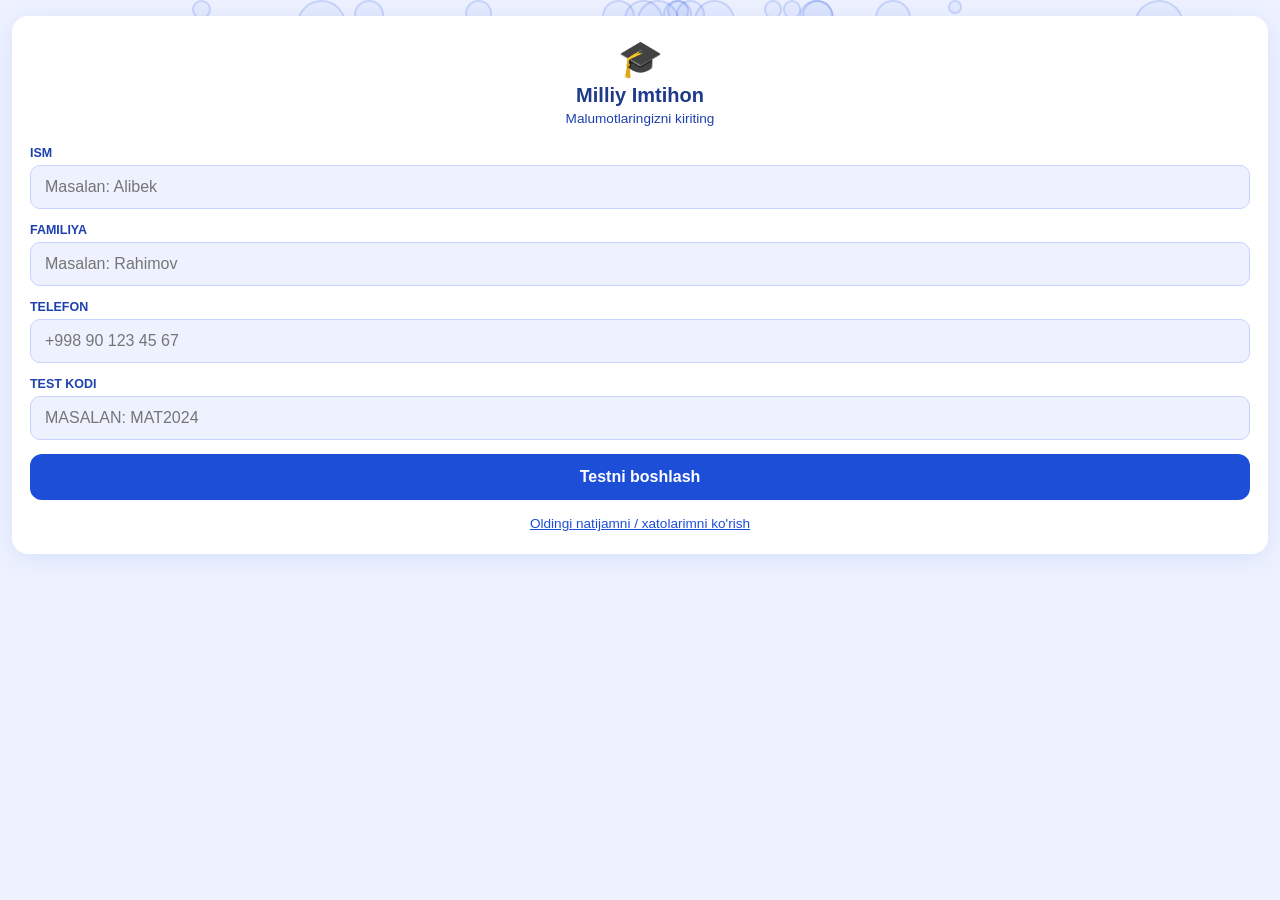
<file: index.html>
<!DOCTYPE html>
<html lang="uz">
<head>
<meta charset="UTF-8"/>
<meta name="viewport" content="width=device-width,initial-scale=1.0"/>
<title>Milliy Imtihon</title>
<script src="https://telegram.org/js/telegram-web-app.js" crossorigin="anonymous"></script>
<style>
*,*::before,*::after{box-sizing:border-box;margin:0;padding:0}
body{font-family:-apple-system,sans-serif;background:#eef2ff;color:#1e3a8a;min-height:100vh;padding:16px 12px 40px}
.sahifa{display:none}.sahifa.aktiv{display:block}
.karta{background:#fff;border-radius:16px;padding:22px 18px;box-shadow:0 4px 24px rgba(29,78,216,.10);margin-bottom:16px}
.logo{font-size:36px;text-align:center;margin-bottom:4px}
h1{text-align:center;font-size:1.25rem;font-weight:700;margin-bottom:4px;color:#1e3a8a}
.sub{text-align:center;font-size:.85rem;color:#1e40af;margin-bottom:20px}
label{display:block;font-size:.78rem;font-weight:600;color:#1e40af;margin:14px 0 5px;text-transform:uppercase}
input{width:100%;padding:12px 14px;border:1.5px solid #c7d2fe;border-radius:10px;font-size:1rem;background:#eef2ff;color:#1e3a8a;outline:none}
input:focus{border-color:#1d4ed8}
.btn{display:block;width:100%;padding:14px;border:none;border-radius:12px;font-size:1rem;font-weight:700;cursor:pointer;margin-top:14px}
.btn-primary{background:#1d4ed8;color:#fff}
.btn-success{background:#1e40af;color:#fff}
.btn-outline{background:transparent;border:2px solid #1d4ed8;color:#1d4ed8}
.btn:disabled{opacity:.5}
.progress-info{display:flex;justify-content:space-between;font-size:.85rem;color:#1e40af;margin-bottom:6px}
.progress-bar{height:8px;background:#dbeafe;border-radius:99px;overflow:hidden}
.progress-fill{height:100%;background:#1d4ed8;border-radius:99px;transition:width .3s}
.variantlar{display:grid;gap:10px;margin-top:8px}
.variant-btn{padding:13px 16px;border:2px solid #c7d2fe;border-radius:10px;background:#fff;font-size:1rem;cursor:pointer;text-align:left;display:flex;align-items:center;gap:10px;color:#1e3a8a}
.variant-btn.tanlandi{border-color:#1d4ed8;background:#dbeafe;font-weight:600}
.variant-badge{width:28px;height:28px;border-radius:50%;background:#dbeafe;color:#1d4ed8;display:flex;align-items:center;justify-content:center;font-weight:700;font-size:.85rem;flex-shrink:0}
.variant-btn.tanlandi .variant-badge{background:#1d4ed8;color:#fff}
.ochiq-input{width:100%;padding:14px;border:2px solid #c7d2fe;border-radius:10px;font-size:1.1rem;text-align:center;outline:none;background:#eef2ff;margin-top:8px;color:#1e3a8a}
.ochiq-input:focus{border-color:#1d4ed8}
.nav-btns{display:grid;grid-template-columns:1fr 1fr;gap:10px;margin-top:16px}
.xabar{padding:14px;border-radius:10px;font-size:.95rem;font-weight:500;margin-top:14px;display:none}
.xabar.success{background:#dbeafe;color:#1e3a8a}
.xabar.error{background:#fee2e2;color:#991b1b}
.xabar.info{background:#e0e7ff;color:#3730a3}
.info-qator{display:flex;justify-content:space-between;padding:8px 0;border-bottom:1px solid #dbeafe;font-size:.95rem}
.info-qator:last-child{border:none}
.info-label{color:#1e40af}
.savol-raqam{font-size:.8rem;color:#1e40af;margin-bottom:4px}
.nav-btns .btn{margin-top:0}

#kimyo-bg{position:fixed;top:0;left:0;width:100%;height:100%;z-index:-1;overflow:hidden;pointer-events:none}
.zarracha{position:absolute;opacity:0;animation:suzib-chiq linear infinite;color:#2563eb;user-select:none;font-weight:700}
.pufakcha{position:absolute;border-radius:50%;border:2px solid rgba(29,78,216,0.15);background:rgba(29,78,216,0.04);animation:suzib-chiq linear infinite}
@keyframes suzib-chiq{
  0%{transform:translateY(110vh) rotate(0deg);opacity:0}
  5%{opacity:0.18}
  95%{opacity:0.18}
  100%{transform:translateY(-15vh) rotate(360deg);opacity:0}
}
</style>
</head>
<body>
<div id="kimyo-bg" aria-hidden="true"></div>

<div id="s-kirish" class="sahifa aktiv">
<div class="karta">
<div class="logo">🎓</div>
<h1>Milliy Imtihon</h1>
<p class="sub">Malumotlaringizni kiriting</p>
<label>Ism</label>
<input id="ism" type="text" placeholder="Masalan: Alibek"/>
<label>Familiya</label>
<input id="familiya" type="text" placeholder="Masalan: Rahimov"/>
<label>Telefon</label>
<input id="telefon" type="tel" placeholder="+998 90 123 45 67"/>
<label>Test kodi</label>
<input id="test-kod" type="text" placeholder="Masalan: MAT2024" style="text-transform:uppercase"/>
<button class="btn btn-primary" onclick="kirish()">Testni boshlash</button>
<div id="kirish-xabar" class="xabar"></div>
<div style="text-align:center;margin-top:14px">
<a href="#" onclick="xatoFormOch();return false;" style="font-size:.85rem;color:#1d4ed8">Oldingi natijamni / xatolarimni ko'rish</a>
</div>
<div id="xato-form" style="display:none;margin-top:10px;padding-top:14px;border-top:1px solid #e5e7eb">
<label>Test kodi</label>
<input id="xato-kod" type="text" placeholder="Masalan: MAT2024" style="text-transform:uppercase"/>
<label>Telefon (topshirganda kiritgan)</label>
<input id="xato-telefon" type="tel" placeholder="+998 90 123 45 67"/>
<button class="btn btn-outline" onclick="xatoIzla()">Qidirish</button>
<div id="xato-form-xabar" class="xabar"></div>
</div>
</div>
</div>

<!-- XATO SAVOLLAR MODALI -->
<div id="xatoModal" style="display:none;position:fixed;inset:0;background:rgba(0,0,0,.6);z-index:9999;overflow-y:auto;padding:20px">
<div style="max-width:480px;margin:0 auto;background:#fff;border-radius:16px;padding:20px">
<div style="display:flex;justify-content:space-between;align-items:center;margin-bottom:14px">
<div style="font-weight:800;font-size:1.05rem" id="xatoModalTitle">Xato savollar</div>
<button onclick="xatoModalYop()" style="background:none;border:none;color:#666;font-size:1.4rem;cursor:pointer;line-height:1">✕</button>
</div>
<div id="xatoModalBody"></div>
</div>
</div>

<div id="s-test" class="sahifa">
<div class="karta">
<div class="progress-info">
<span id="prog-matn">1 / 43</span>
<span id="prog-foiz">0%</span>
</div>
<div class="progress-bar"><div class="progress-fill" id="prog-fill" style="width:0%"></div></div>
<br/>
<div class="savol-raqam" id="savol-raqam">1-savol</div>
<div id="savol-title" style="font-size:1rem;font-weight:600;margin-bottom:12px">Javobni tanlang:</div>
<div id="variantlar-blok" class="variantlar"></div>
<div id="ochiq-blok" style="display:none">
<input class="ochiq-input" id="ochiq-input" type="text" placeholder="Javobingizni yozing..."/>
</div>
<div id="kop-blok" style="display:none">
<div style="font-size:.78rem;color:#c0392b;margin-bottom:8px">⚠️ Javoblarni to'g'ri tartibda kiriting (1-katak — 1-javobingiz)</div>
<div id="kop-list" style="display:flex;flex-direction:column;gap:8px"></div>
</div>
<div class="nav-btns">
<button class="btn btn-outline" onclick="oldinga()" id="btn-oldin">Oldingi</button>
<button class="btn btn-primary" onclick="keyingi()" id="btn-keyin">Keyingi</button>
</div>
</div>
</div>

<div id="s-yuborish" class="sahifa">
<div class="karta">
<div class="logo">📋</div>
<h1>Tekshirib koring</h1>
<p class="sub">Yuborishdan oldin tekshiring</p>
<div class="info-qator"><span class="info-label">Ism Familiya</span><span id="sum-ism"></span></div>
<div class="info-qator"><span class="info-label">Telefon</span><span id="sum-tel"></span></div>
<div class="info-qator"><span class="info-label">Test kodi</span><span id="sum-kod"></span></div>
<div class="info-qator"><span class="info-label">Toldirilgan</span><span id="sum-toldirilgan"></span></div>
<button class="btn btn-success" id="yuborish-btn" onclick="yuborish()">Javoblarni yuborish</button>
<button class="btn btn-outline" onclick="sahifaOch('s-test')" style="margin-top:8px">Qaytib ozgartirish</button>
<div id="yuborish-xabar" class="xabar"></div>
</div>
</div>

<div id="s-tamom" class="sahifa">
<div class="karta" style="text-align:center;padding:40px 20px">
<div style="font-size:64px;margin-bottom:16px">🎉</div>
<h1>Barakalla!</h1>
<p style="color:#666;margin-top:8px">Javoblaringiz yuborildi.<br>Natijangizni ustozingizdan bilib olasiz.</p>
<div id="tamom-qismlar" style="display:none;margin-top:14px;text-align:left;background:#f9f9f9;border-radius:10px;padding:12px 16px"></div>
<button class="btn btn-outline" id="tamom-xato-btn" style="display:none;margin-top:16px" onclick="tamomXatoToggle()"></button>
<div id="tamom-xatolar" style="display:none;margin-top:12px;text-align:left"></div>
</div>
</div>

<script>
const API = 'https://milliy-imtihon.onrender.com';
const tg = window.Telegram?.WebApp;
if(tg){tg.ready();tg.expand();}
const userId = tg?.initDataUnsafe?.user?.id ?? null;
const urlKod = new URLSearchParams(window.location.search).get('kod');
if(urlKod) document.getElementById('test-kod').value = urlKod;

let joriyAvol = 1, javoblar = {}, userData = {}, kopJav = {}, kopSoni = {};
const JAMI_SAVOL = 43;
function escAttr(s){return String(s==null?'':s).replace(/&/g,'&amp;').replace(/"/g,'&quot;').replace(/</g,'&lt;');}

function sahifaOch(id){
  document.querySelectorAll('.sahifa').forEach(s=>s.classList.remove('aktiv'));
  document.getElementById(id).classList.add('aktiv');
  window.scrollTo(0,0);
}

async function kirish(){
  const ism=document.getElementById('ism').value.trim();
  const familiya=document.getElementById('familiya').value.trim();
  const telefon=document.getElementById('telefon').value.trim();
  const kod=document.getElementById('test-kod').value.trim().toUpperCase();
  if(!ism||!familiya||!telefon||!kod){xabarKo('kirish-xabar','error','Barcha maydonlarni toldiring!');return;}
  xabarKo('kirish-xabar','info','Tekshirilmoqda...');
  try{
    const r=await fetch(`${API}/test/tekshir/${kod}`);
    const d=await r.json();
    if(!d.topildi){xabarKo('kirish-xabar','error','Test topilmadi!');return;}
    if(d.tugadi){xabarKo('kirish-xabar','error','Bu test yakunlangan!');return;}
    userData={ism,familiya,telefon,kod};
    // 41-43 (ko'p javobli) uchun ustoz nechta to'g'ri javob kiritgan bo'lsa,
    // talabaga shuncha katak ko'rsatiladi (harflarning o'zi emas, faqat soni saqlanadi).
    kopSoni={};
    if(d.javoblar)for(let kn=41;kn<=43;kn++){
      const raw=d.javoblar[String(kn)]||'';
      kopSoni[kn]=raw?raw.split('|').filter(Boolean).length:0;
    }
    joriyAvol=1;javoblar={};kopJav={};
    savolKorsat();
    sahifaOch('s-test');
  }catch(e){xabarKo('kirish-xabar','error','Serverga ulanib bolmadi!');}
}

function kopRender(n){
  const soni=kopSoni[n]||1;
  if(!kopJav[n])kopJav[n]=[];
  while(kopJav[n].length<soni)kopJav[n].push('');
  kopJav[n].length=soni;
  const list=document.getElementById('kop-list');
  list.innerHTML=kopJav[n].map((v,i)=>`<input class="ochiq-input" style="margin-top:0" value="${escAttr(v)}" oninput="kopYoz(${n},${i},this.value)" placeholder="${i+1}-javob..."/>`).join('');
}
function kopYoz(n,i,v){if(!kopJav[n])kopJav[n]=[];kopJav[n][i]=v;}
// Tartib pozitsiyasi buzilmasligi uchun bo'sh kataklar HAM saqlanadi (filtrlanmaydi).
function kopYigish(n){return (kopJav[n]||[]).map(s=>(s||'').trim()).join('|');}
function kopBorMi(n){return (kopJav[n]||[]).some(s=>s&&s.trim());}

function savolKorsat(){
  const n=joriyAvol;
  document.getElementById('savol-raqam').textContent=`${n}-savol`;
  document.getElementById('prog-matn').textContent=`${n} / ${JAMI_SAVOL}`;
  document.getElementById('prog-foiz').textContent=`${Math.round((n-1)/JAMI_SAVOL*100)}%`;
  document.getElementById('prog-fill').style.width=`${(n-1)/JAMI_SAVOL*100}%`;
  document.getElementById('btn-oldin').disabled=n===1;
  document.getElementById('btn-keyin').textContent=n===JAMI_SAVOL?'Tekshirish':'Keyingi';
  const vBlok=document.getElementById('variantlar-blok');
  const oBlok=document.getElementById('ochiq-blok');
  const kBlok=document.getElementById('kop-blok');
  if(n<=35){
    vBlok.style.display='grid';oBlok.style.display='none';kBlok.style.display='none';
    const variantlar=n<=32?['A','B','C','D']:['A','B','C','D','E','F'];
    vBlok.innerHTML=variantlar.map(v=>`<button class="variant-btn ${javoblar[n]===v?'tanlandi':''}" onclick="variant('${v}')"><span class="variant-badge">${v}</span>${v} variant</button>`).join('');
  }else if(n<=40){
    vBlok.style.display='none';oBlok.style.display='block';kBlok.style.display='none';
    document.getElementById('savol-title').textContent='Javobingizni yozing:';
    document.getElementById('ochiq-input').value=javoblar[n]||'';
  }else{
    vBlok.style.display='none';oBlok.style.display='none';kBlok.style.display='block';
    document.getElementById('savol-title').textContent="Javoblaringizni to'g'ri tartibda kiriting:";
    kopRender(n);
  }
}

function variant(v){javoblar[joriyAvol]=v;savolKorsat();}

function keyingi(){
  const n=joriyAvol;
  if(n>=36&&n<=40){const val=document.getElementById('ochiq-input').value.trim();if(val)javoblar[n]=val;}
  else if(n>=41){if(kopBorMi(n))javoblar[n]=kopYigish(n);}
  if(n===JAMI_SAVOL){
    document.getElementById('sum-ism').textContent=`${userData.ism} ${userData.familiya}`;
    document.getElementById('sum-tel').textContent=userData.telefon;
    document.getElementById('sum-kod').textContent=userData.kod;
    document.getElementById('sum-toldirilgan').textContent=`${Object.keys(javoblar).length} / ${JAMI_SAVOL}`;
    sahifaOch('s-yuborish');return;
  }
  joriyAvol++;savolKorsat();
}

function oldinga(){if(joriyAvol>1){joriyAvol--;savolKorsat();}}

async function yuborish(){
  const btn=document.getElementById('yuborish-btn');
  btn.disabled=true;btn.textContent='Yuborilmoqda...';
  for(let i=1;i<=JAMI_SAVOL;i++){if(!javoblar[i])javoblar[i]='';}
  try{
    const r=await fetch(`${API}/natija/yuborish`,{
      method:'POST',headers:{'Content-Type':'application/json'},
      body:JSON.stringify({test_kod:userData.kod,ism:userData.ism,familiya:userData.familiya,telefon:userData.telefon,user_id:userId||0,javoblar})
    });
    const d=await r.json();
    if(r.ok&&d.success){
      sahifaOch('s-tamom');
      qismlarChiz('tamom-qismlar',d);
      const xbtn=document.getElementById('tamom-xato-btn');
      if(xbtn){
        if(d.xato_ochiq===false){
          xbtn.style.display='inline-block';xbtn.disabled=true;
          xbtn.textContent=`⏳ ${d.xato_qoldi_daq} daqiqadan keyin ko'rinadi`;
        }else if(d.notogri){
          xatoRoyxatChiz('tamom-xatolar',d.notogri);
          xbtn.disabled=false;xbtn.style.display='inline-block';
          xbtn.textContent=d.notogri.length?`📋 Xato savollarni ko'rish (${d.notogri.length})`:"🎉 Hammasi to'g'ri!";
        }
      }
    }
    else{xabarKo('yuborish-xabar','error',d.detail||'Xato');btn.disabled=false;btn.textContent='Javoblarni yuborish';}
  }catch(e){xabarKo('yuborish-xabar','error','Serverga ulanib bolmadi!');btn.disabled=false;btn.textContent='Javoblarni yuborish';}
}

// QISM BALLARI (1-40 / 41-43 / o'rtacha) — testdan keyin darhol va keyinchalik
// qayta ko'rish uchun umumiy. d = /natija/yuborish yoki /natija/xato javobi.
function qismlarChiz(elId,d){
  const el=document.getElementById(elId);
  if(!el)return;
  if(d.ball_asosiy==null){el.style.display='none';return;}
  el.style.display='block';
  const holat=d.yakunlangan
    ?'<div style="font-size:.72rem;color:#16a34a;margin-bottom:8px">✅ Yakuniy natija (test yakunlangan)</div>'
    :'<div style="font-size:.72rem;color:#b45309;margin-bottom:8px">⚠️ Taxminiy — test yakunlangach (ustoz tomonidan) yangilanadi</div>';
  const qism2=d.ball_qoshimcha!=null?`<div style="display:flex;justify-content:space-between;padding:3px 0"><span style="font-size:.85rem;color:#555">41-43 qism</span><span style="font-size:.85rem;font-weight:700">${d.ball_qoshimcha}</span></div>`:'';
  el.innerHTML=holat+
    `<div style="display:flex;justify-content:space-between;padding:3px 0"><span style="font-size:.85rem;color:#555">1-40 qism</span><span style="font-size:.85rem;font-weight:700">${d.ball_asosiy}</span></div>`+
    qism2+
    `<div style="display:flex;justify-content:space-between;padding:5px 0 0;margin-top:5px;border-top:1px solid #e5e7eb"><span style="font-size:.88rem;font-weight:700">O'rtacha (yakuniy) ball</span><span style="font-size:.92rem;font-weight:800;color:#16a34a">${d.ball}</span></div>`;
}

// XATO SAVOLLAR (testdan keyin darhol va keyinchalik qayta ko'rish uchun umumiy)
function xatoRoyxatChiz(elId,notogri){
  const el=document.getElementById(elId);
  if(!el)return;
  if(!notogri||!notogri.length){
    el.innerHTML='<div style="text-align:center;color:#16a34a;font-size:.9rem;padding:14px">🎉 Barcha javoblar to\'g\'ri!</div>';
    return;
  }
  el.innerHTML=notogri.map(x=>{
    const ballTxt=(x.ball!=null)?` <span style="color:#999;font-weight:400">(${x.ball} ball)</span>`:'';
    return `<div style="background:#fef2f2;border-left:3px solid #dc2626;border-radius:8px;padding:10px 12px;margin-bottom:8px">
    <div style="font-size:.78rem;color:#666">${x.savol}-savol${ballTxt}</div>
    <div style="font-size:.9rem;margin-top:4px">Sizniki: <span style="color:#dc2626;font-weight:600">${escAttr(x.berilgan)}</span></div>
    <div style="font-size:.9rem">To'g'ri: <span style="color:#16a34a;font-weight:600">${escAttr(x.togri)}</span></div></div>`;
  }).join('');
}
function tamomXatoToggle(){
  const el=document.getElementById('tamom-xatolar');
  if(el)el.style.display=el.style.display==='none'?'block':'none';
}
function xatoModalYop(){document.getElementById('xatoModal').style.display='none';}
function xatoFormOch(){
  const el=document.getElementById('xato-form');
  if(el)el.style.display=el.style.display==='none'?'block':'none';
}
async function xatoIzla(){
  const kod=document.getElementById('xato-kod').value.trim().toUpperCase();
  const telefon=document.getElementById('xato-telefon').value.trim();
  if(!kod||!telefon){xabarKo('xato-form-xabar','error','Test kodi va telefonni kiriting!');return;}
  xabarKo('xato-form-xabar','info','Qidirilmoqda...');
  try{
    const r=await fetch(`${API}/natija/xato/${kod}?telefon=${encodeURIComponent(telefon)}`);
    const d=await r.json();
    if(!r.ok){xabarKo('xato-form-xabar','error',d.detail||'Natija topilmadi');return;}
    document.getElementById('xato-form-xabar').style.display='none';
    document.getElementById('xatoModalTitle').textContent=`Natija — ${kod}`;
    const head=`<div style="text-align:center;margin-bottom:12px;font-size:.9rem;color:#666">${d.togri_soni}/${d.jami} to'g'ri • ${d.ball} ball</div>`;
    if(d.xato_ochiq===false){
      document.getElementById('xatoModalBody').innerHTML=head+
        '<div id="xatoModalQismlar" style="margin-bottom:14px"></div>'+
        `<div style="text-align:center;padding:20px;color:#b45309;font-size:.9rem">⏳ Qaysi savolni xato/to'g'ri qilganingiz ${d.xato_qoldi_daq} daqiqadan keyin ko'rinadi</div>`;
      qismlarChiz('xatoModalQismlar',d);
      document.getElementById('xatoModal').style.display='block';
      return;
    }
    document.getElementById('xatoModalBody').innerHTML=head+
      '<div id="xatoModalQismlar" style="margin-bottom:14px"></div><div id="xatoModalList"></div>';
    qismlarChiz('xatoModalQismlar',d);
    xatoRoyxatChiz('xatoModalList',d.notogri);
    document.getElementById('xatoModal').style.display='block';
  }catch(e){xabarKo('xato-form-xabar','error','Serverga ulanib bolmadi!');}
}

function xabarKo(id,tur,matn){
  const el=document.getElementById(id);
  el.style.display='block';el.className=`xabar ${tur}`;el.textContent=matn;
}

(function kimyoBgYarat(){
  const bg=document.getElementById('kimyo-bg');
  const EMOJI=['🧪','🧪','⚗️','⚗️','⚗️','🔬','🧫','🧬','💊','🔭'];
  const FORMULA=['H₂O','CO₂','NaCl','O₂','H₂','NH₃','HCl','CH₄','H₂SO₄','KOH','NaOH','CaCO₃','SO₂','NO₂','KMnO₄','Al₂O₃','Fe','Na','Ca','K'];
  const barchasi=[...EMOJI,...FORMULA];
  barchasi.forEach(el=>{
    const d=document.createElement('div');
    d.className='zarracha';
    d.textContent=el;
    d.style.cssText=`left:${Math.random()*94}%;font-size:${0.7+Math.random()*1.1}rem;animation-duration:${11+Math.random()*14}s;animation-delay:${-Math.random()*22}s`;
    bg.appendChild(d);
  });
  for(let i=0;i<18;i++){
    const d=document.createElement('div');
    d.className='pufakcha';
    const s=12+Math.random()*38;
    d.style.cssText=`left:${Math.random()*94}%;width:${s}px;height:${s}px;animation-duration:${13+Math.random()*16}s;animation-delay:${-Math.random()*25}s`;
    bg.appendChild(d);
  }
})();
</script>
</body>
</html>
</file>
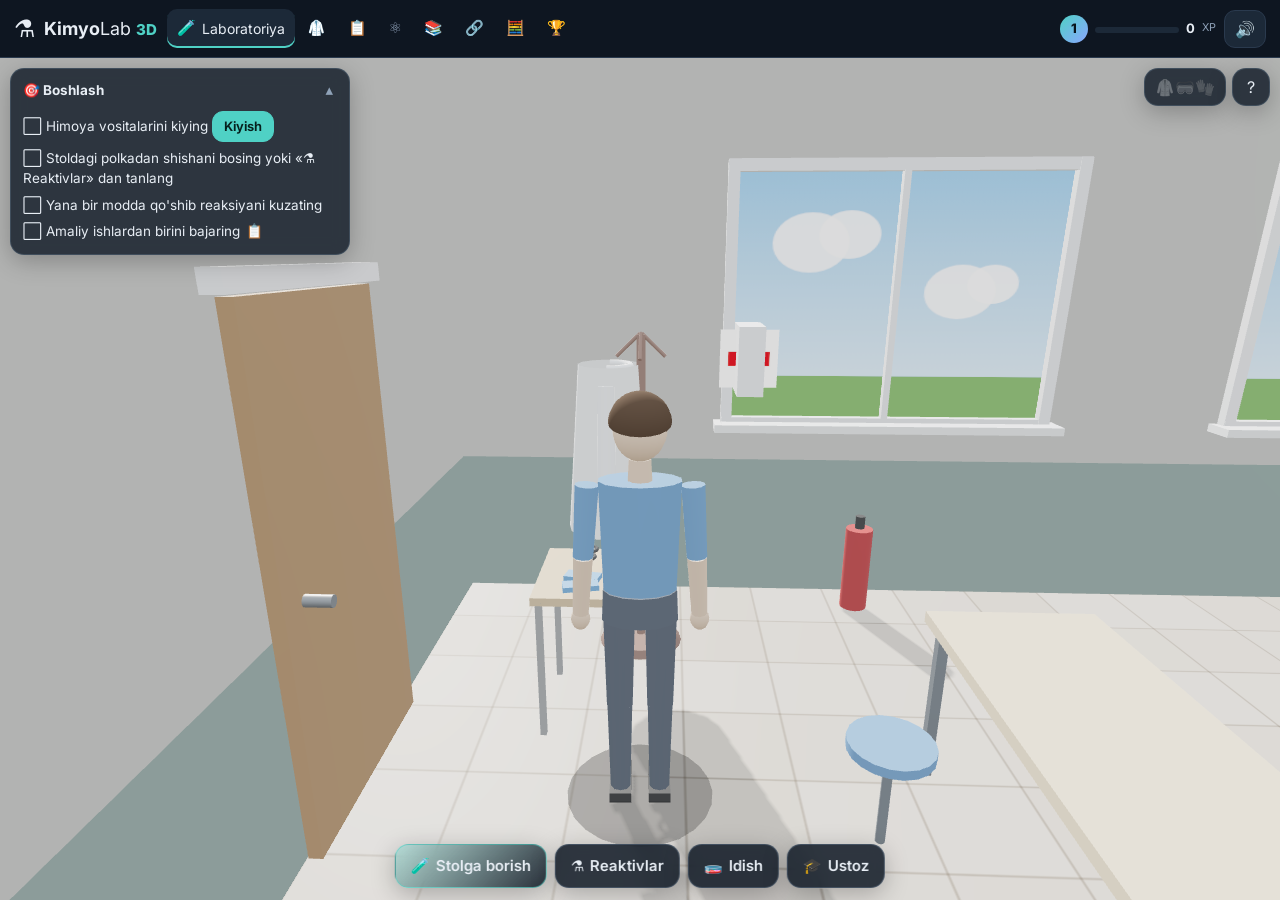
<file: kimyolab/index.html>
<!doctype html>
<html lang="uz">
<head>
<meta charset="UTF-8">
<meta name="viewport" content="width=device-width, initial-scale=1.0, viewport-fit=cover">
<meta name="description" content="KimyoLab 3D — virtual kimyo laboratoriyasi: 200 ga yaqin reaksiya, molekulyar va ionli tenglamalar, darslik bo'yicha amaliy ishlar, davriy jadval, 3D molekulalar va hisoblash vositalari.">
<meta name="theme-color" content="#0f1722">
<meta name="color-scheme" content="dark">
<title>KimyoLab 3D — virtual kimyo laboratoriyasi</title>
<link rel="manifest" href="manifest.webmanifest">
<link rel="icon" href="icon.svg" type="image/svg+xml">
<link rel="apple-touch-icon" href="icon-192.png">
<link rel="preconnect" href="https://fonts.googleapis.com"><link rel="preconnect" href="https://fonts.gstatic.com" crossorigin>
<link rel="stylesheet" href="https://fonts.googleapis.com/css2?family=Inter:wght@400;500;600;700;800&display=swap" media="print" onload="this.media='all'">
<link rel="stylesheet" href="style.css">
</head>
<body>
<div id="loader"><div class="flask">⚗️</div><div>KimyoLab 3D yuklanmoqda…</div></div>
<header class="topbar">
  <a class="brand" href="#lab" aria-label="KimyoLab bosh sahifa"><span class="logo">⚗️</span><span><b>Kimyo</b>Lab <small>3D</small></span></a>
  <nav class="tabs" id="tabs" role="tablist" aria-label="Bo'limlar">
    <button data-tab="lab" role="tab"><span>🧪</span><em>Laboratoriya</em></button>
    <button data-tab="practicals" role="tab"><span>🥼</span><em>Amaliyot</em></button>
    <button data-tab="table" role="tab"><span>📋</span><em>Davriy jadval</em></button>
    <button data-tab="molecules" role="tab"><span>⚛️</span><em>Molekulalar</em></button>
    <button data-tab="lessons" role="tab"><span>📚</span><em>Darslar</em></button>
    <button data-tab="chains" role="tab"><span>🔗</span><em>Zanjirlar</em></button>
    <button data-tab="tools" role="tab"><span>🧮</span><em>Hisoblash</em></button>
    <button data-tab="discoveries" role="tab"><span>🏆</span><em>Yutuqlar</em></button>
  </nav>
  <div class="me"><div class="player" id="player"></div><button class="hbtn" id="snd" title="Ovoz">🔊</button></div>
</header>
<main>
  <section class="tab" id="tab-lab"></section>
  <section class="tab page" id="tab-practicals"></section>
  <section class="tab page" id="tab-table"></section>
  <section class="tab page" id="tab-molecules"></section>
  <section class="tab page" id="tab-lessons"></section>
  <section class="tab page" id="tab-chains"></section>
  <section class="tab page" id="tab-tools"></section>
  <section class="tab page" id="tab-discoveries"></section>
</main>
<div id="modal-root"></div>
<div id="toasts" aria-live="polite"></div>
<script src="vendor/three.min.js"></script>
<script src="js/elements.js"></script>
<script src="js/chem.js"></script>
<script src="js/species.js"></script>
<script src="js/rules.js"></script>
<script src="js/engine.js"></script>
<script src="js/content.js"></script>
<script src="js/ui.js"></script>
<script src="js/human.js"></script>
<script src="js/fx.js"></script>
<script src="js/lab3d.js"></script>
<script src="js/safety.js"></script>
<script src="js/lab.js"></script>
<script src="js/table.js"></script>
<script src="js/molecules.js"></script>
<script src="js/learn.js"></script>
<script src="js/tools.js"></script>
<script src="js/main.js"></script>
</body>
</html>
</file>
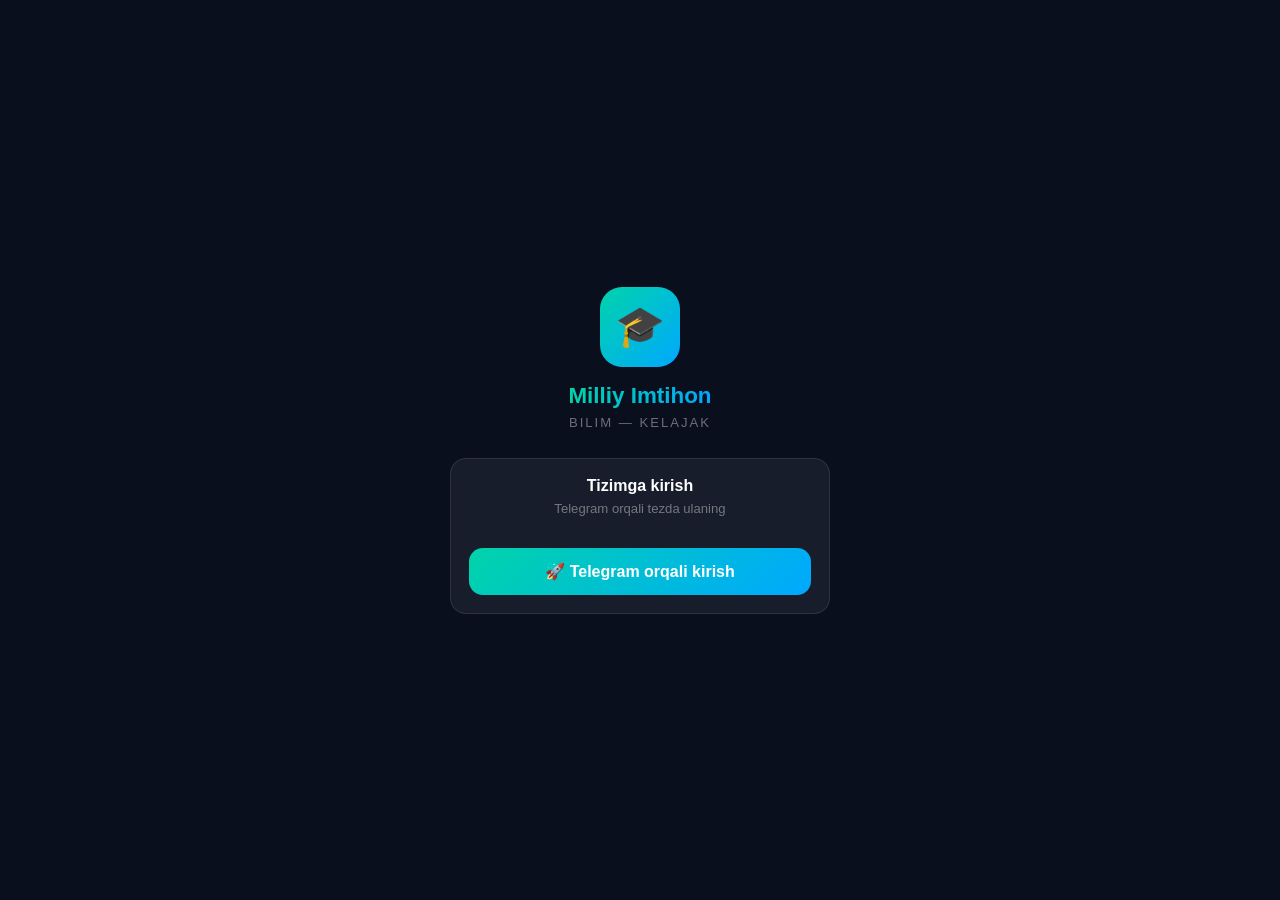
<file: original_app.html>
<!DOCTYPE html>
<html lang="uz">
<head>
<meta charset="UTF-8"/>
<meta name="viewport" content="width=device-width,initial-scale=1.0"/>
<title>Milliy Imtihon</title>
<script src="https://telegram.org/js/telegram-web-app.js"></script>
<style>
*{box-sizing:border-box;margin:0;padding:0}
body{font-family:sans-serif;background:#0a0f1e;color:#fff;min-height:100vh}
#app{min-height:100vh}
.page{display:none}
.btn{width:100%;padding:14px;border:none;border-radius:14px;font-size:1rem;font-weight:700;cursor:pointer;margin-top:12px}
.btn-green{background:linear-gradient(135deg,#00d4aa,#00a8ff);color:#fff}
.btn-out{background:transparent;border:2px solid rgba(255,255,255,.2);color:#fff}
.card{background:rgba(255,255,255,.06);border:1px solid rgba(255,255,255,.1);border-radius:16px;padding:18px}
.inp{width:100%;padding:12px;background:rgba(255,255,255,.06);border:1.5px solid rgba(255,255,255,.12);border-radius:12px;color:#fff;font-size:1rem;margin-top:8px;outline:none}
.inp:focus{border-color:#00d4aa}
.nav{position:fixed;bottom:0;left:0;right:0;background:rgba(10,15,30,.97);border-top:1px solid rgba(255,255,255,.08);display:flex;padding:8px 0 20px;z-index:100}
.nitem{flex:1;display:flex;flex-direction:column;align-items:center;gap:3px;cursor:pointer;padding:4px}
.nitem span:first-child{font-size:1.3rem;opacity:.4}
.nitem span:last-child{font-size:.58rem;opacity:.4;font-weight:600}
.nitem.on span{opacity:1;color:#00d4aa}
.top{display:flex;align-items:center;justify-content:space-between;padding:14px 16px;background:rgba(10,15,30,.9);border-bottom:1px solid rgba(255,255,255,.08);position:sticky;top:0;z-index:10}
.tlogo{font-size:.9rem;font-weight:800;background:linear-gradient(90deg,#00d4aa,#00a8ff);-webkit-background-clip:text;-webkit-text-fill-color:transparent}
.av{width:34px;height:34px;border-radius:50%;background:linear-gradient(135deg,#00d4aa,#00a8ff);display:flex;align-items:center;justify-content:center;font-weight:700}
.g2{display:grid;grid-template-columns:1fr 1fr;gap:12px}
.sbox{background:rgba(255,255,255,.05);border:1px solid rgba(255,255,255,.08);border-radius:14px;padding:14px}
.snum{font-size:1.2rem;font-weight:800;color:#00d4aa}
.slab{font-size:.68rem;color:rgba(255,255,255,.4);margin-top:3px;text-transform:uppercase}
.mc{background:rgba(255,255,255,.05);border:1px solid rgba(255,255,255,.08);border-radius:16px;padding:16px;cursor:pointer}
.mi{width:42px;height:42px;border-radius:12px;display:flex;align-items:center;justify-content:center;font-size:1.2rem;margin-bottom:10px}
.mt{font-size:.88rem;font-weight:600;margin-bottom:2px}
.ms{font-size:.7rem;color:rgba(255,255,255,.4)}
.prog{height:6px;background:rgba(255,255,255,.1);border-radius:99px;overflow:hidden;margin-bottom:14px}
.pf{height:100%;background:linear-gradient(90deg,#00d4aa,#00a8ff);border-radius:99px;transition:width .3s}
.vb{padding:13px 14px;background:rgba(255,255,255,.04);border:1.5px solid rgba(255,255,255,.1);border-radius:12px;color:#fff;font-size:.9rem;cursor:pointer;text-align:left;display:flex;align-items:center;gap:10px;width:100%;margin-bottom:8px}
.vb.sel{border-color:#00d4aa;background:rgba(0,212,170,.1)}
.vbg{width:28px;height:28px;border-radius:8px;background:rgba(255,255,255,.08);display:flex;align-items:center;justify-content:center;font-weight:700;font-size:.8rem;flex-shrink:0}
.vb.sel .vbg{background:#00d4aa;color:#000}
.tbtns{display:flex;gap:8px;padding:12px 16px 0;overflow-x:auto}
.tb{padding:7px 14px;border-radius:20px;font-size:.8rem;font-weight:600;cursor:pointer;white-space:nowrap;border:none}
.tb.on{background:#00d4aa;color:#000}
.tb.off{background:transparent;border:1px solid rgba(255,255,255,.15);color:rgba(255,255,255,.5)}
.ri{background:rgba(255,255,255,.04);border:1px solid rgba(255,255,255,.08);border-radius:14px;padding:13px 14px;margin-bottom:8px;display:flex;align-items:center;gap:12px}
.xb{padding:12px;border-radius:10px;font-size:.85rem;font-weight:500;margin-top:10px;display:none}
.xb.err{background:rgba(255,59,48,.15);border:1px solid rgba(255,59,48,.3);color:#ff6b6b}
.xb.ok{background:rgba(0,212,170,.15);border:1px solid rgba(0,212,170,.3);color:#00d4aa}
.xb.inf{background:rgba(0,136,255,.15);border:1px solid rgba(0,136,255,.3);color:#4da6ff}
.sp{display:inline-block;width:20px;height:20px;border:2px solid rgba(255,255,255,.1);border-top-color:#00d4aa;border-radius:50%;animation:sp .6s linear infinite}
@keyframes sp{to{transform:rotate(360deg)}}
</style>
</head>
<body>
<div id="app">

<!-- KIRISH -->
<div id="p0" style="display:flex;flex-direction:column;align-items:center;justify-content:center;min-height:100vh;padding:24px 20px;text-align:center;background:#0a0f1e;position:fixed;top:0;left:0;right:0;bottom:0;z-index:200">
  <div style="width:80px;height:80px;border-radius:22px;background:linear-gradient(135deg,#00d4aa,#00a8ff);display:flex;align-items:center;justify-content:center;font-size:2.5rem;margin:0 auto 16px">🎓</div>
  <div style="font-size:1.4rem;font-weight:800;background:linear-gradient(90deg,#00d4aa,#00a8ff);-webkit-background-clip:text;-webkit-text-fill-color:transparent;margin-bottom:6px">Milliy Imtihon</div>
  <div style="font-size:.82rem;color:rgba(255,255,255,.4);letter-spacing:2px;text-transform:uppercase;margin-bottom:28px">Bilim — Kelajak</div>
  <div class="card" style="width:100%;max-width:380px">
    <div style="font-size:1rem;font-weight:700;margin-bottom:6px">Tizimga kirish</div>
    <div style="font-size:.82rem;color:rgba(255,255,255,.4);margin-bottom:20px">Telegram orqali tezda ulaning</div>
    <button class="btn btn-green" id="kirish-btn">🚀 Telegram orqali kirish</button>
  </div>
</div>

<!-- BOSH -->
<div id="p1" class="page" style="padding-bottom:80px">
  <div class="top"><div class="tlogo">Milliy Imtihon</div><div class="av" id="av">A</div></div>
  <div style="padding:16px 16px 0">
    <div style="font-size:.82rem;color:rgba(255,255,255,.4);margin-bottom:3px">Xush kelibsiz 👋</div>
    <div style="font-size:1.3rem;font-weight:800;margin-bottom:16px" id="bism">Foydalanuvchi!</div>
    <div class="g2" style="margin-bottom:16px">
      <div class="sbox"><div class="snum" id="bs1">0</div><div class="slab">Testlar</div></div>
      <div class="sbox"><div class="snum" id="bs2">—</div><div class="slab">Ball</div></div>
      <div class="sbox"><div class="snum" id="bs3">0</div><div class="slab">Kitoblar</div></div>
      <div class="sbox"><div class="snum" id="bs4">—</div><div class="slab">Reyting</div></div>
    </div>
    <div style="font-size:.75rem;font-weight:700;color:rgba(255,255,255,.4);letter-spacing:1px;text-transform:uppercase;margin-bottom:12px">Bo'limlar</div>
    <div class="g2">
      <div class="mc" onclick="go('p2',1)"><div class="mi" style="background:rgba(0,212,170,.12)">📝</div><div class="mt">Testlar</div><div class="ms">Test ishlash</div></div>
      <div class="mc" onclick="go('p5',2)"><div class="mi" style="background:rgba(255,107,53,.12)">📚</div><div class="mt">Kitoblar</div><div class="ms">Fanlar bo'yicha</div></div>
      <div class="mc" onclick="go('p6',3)"><div class="mi" style="background:rgba(0,136,255,.12)">🏆</div><div class="mt">Reyting</div><div class="ms">Top o'quvchilar</div></div>
      <div class="mc" onclick="go('p7',4)"><div class="mi" style="background:rgba(139,92,246,.12)">🎯</div><div class="mt">Tester</div><div class="ms">Mashq qilish</div></div>
    </div>
  </div>
</div>

<!-- TEST KIRISH -->
<div id="p2" class="page" style="padding-bottom:80px">
  <div class="top"><div class="tlogo">Testlar</div><div class="av" id="av2">A</div></div>
  <div style="padding:16px">
    <div class="card">
      <div style="font-weight:700;margin-bottom:6px">📝 Test kodini kiriting</div>
      <div style="font-size:.82rem;color:rgba(255,255,255,.4);margin-bottom:12px">Ustozingizdan olgan kodni kiriting</div>
      <input class="inp" id="tkod" type="text" placeholder="Masalan: MAT2024" style="text-transform:uppercase"/>
      <button class="btn btn-green" onclick="testBoshlash()" style="margin-top:12px">▶ Testni boshlash</button>
      <div class="xb" id="txb"></div>
    </div>
  </div>
</div>

<!-- TEST ISHLASH -->
<div id="p3" class="page" style="padding-bottom:80px">
  <div class="top">
    <button onclick="go('p2',1)" style="background:none;border:none;color:rgba(255,255,255,.5);font-size:1.1rem;cursor:pointer">✕</button>
    <div class="tlogo" id="tfan">Test</div>
    <div style="width:34px"></div>
  </div>
  <div style="padding:14px 16px 0">
    <div style="display:flex;justify-content:space-between;margin-bottom:6px">
      <span style="font-size:.8rem;color:rgba(255,255,255,.4)" id="tprog">1/40</span>
      <span style="font-size:.85rem;font-weight:700;color:#00d4aa" id="tfoiz">0%</span>
    </div>
    <div class="prog"><div class="pf" id="tfill" style="width:0%"></div></div>
    <div style="font-size:.78rem;color:rgba(255,255,255,.4);margin-bottom:4px" id="tsnum">1-savol</div>
    <div style="font-size:.95rem;font-weight:600;margin-bottom:14px" id="tstext">Javobni tanlang:</div>
    <div id="tvar"></div>
    <div id="tochiq" style="display:none"><input class="inp" id="toinp" type="text" placeholder="Javobingizni yozing..."/></div>
  </div>
  <div style="display:grid;grid-template-columns:1fr 1fr;gap:10px;padding:12px 16px">
    <button class="btn btn-out" onclick="tOld()" id="toldin">← Oldingi</button>
    <button class="btn btn-green" onclick="tKeyin()" id="tkeyin">Keyingi →</button>
  </div>
</div>

<!-- TEST YUBORISH -->
<div id="p3b" class="page" style="padding-bottom:80px">
  <div class="top">
    <button onclick="go('p3',1)" style="background:none;border:none;color:rgba(255,255,255,.5);font-size:1.1rem;cursor:pointer">←</button>
    <div class="tlogo">Tekshirish</div>
    <div style="width:34px"></div>
  </div>
  <div style="padding:16px">
    <div class="card">
      <div style="font-weight:700;margin-bottom:14px">📋 Ma'lumotlar</div>
      <div style="display:flex;justify-content:space-between;padding:8px 0;border-bottom:1px solid rgba(255,255,255,.06)"><span style="color:rgba(255,255,255,.4);font-size:.88rem">Ism</span><span id="yism">—</span></div>
      <div style="display:flex;justify-content:space-between;padding:8px 0;border-bottom:1px solid rgba(255,255,255,.06)"><span style="color:rgba(255,255,255,.4);font-size:.88rem">Test kodi</span><span id="ykod">—</span></div>
      <div style="display:flex;justify-content:space-between;padding:8px 0"><span style="color:rgba(255,255,255,.4);font-size:.88rem">To'ldirilgan</span><span id="ytoldi">—</span></div>
      <div class="xb" id="yxb"></div>
      <button class="btn btn-green" id="ybtn" onclick="tYubor()" style="margin-top:14px">📨 Yuborish</button>
      <button class="btn btn-out" onclick="go('p3',1)" style="margin-top:8px">✏️ Qaytib o'zgartirish</button>
    </div>
  </div>
</div>

<!-- TEST TAMOM -->
<div id="p3c" class="page" style="display:flex;flex-direction:column;align-items:center;justify-content:center;min-height:100vh;text-align:center;padding:40px 20px">
  <div style="font-size:5rem;margin-bottom:16px">🎉</div>
  <div style="font-size:1.2rem;font-weight:800;margin-bottom:8px">Barakalla!</div>
  <div style="font-size:.88rem;color:rgba(255,255,255,.4)">Javoblaringiz yuborildi.</div>
  <button class="btn btn-green" id="boshbtn" style="margin-top:24px;max-width:200px">🏠 Bosh sahifa</button>
</div>

<!-- KITOBLAR -->
<div id="p5" class="page" style="padding-bottom:80px">
  <div class="top"><div class="tlogo" id="ktitle">Kitoblar</div><div class="av" id="av5">A</div></div>
  <div id="kfanlar" style="padding:16px">
    <div style="font-size:.75rem;font-weight:700;color:rgba(255,255,255,.4);letter-spacing:1px;text-transform:uppercase;margin-bottom:12px">Fanlar</div>
    <div class="g2" id="kfgrid"><div style="grid-column:span 2;text-align:center;padding:20px"><div class="sp"></div></div></div>
  </div>
  <div id="klist" style="display:none;padding:16px">
    <div style="display:flex;align-items:center;gap:8px;margin-bottom:14px">
      <button onclick="kBack()" style="background:none;border:none;color:rgba(255,255,255,.5);font-size:1.2rem;cursor:pointer">←</button>
      <div style="font-size:.75rem;font-weight:700;color:rgba(255,255,255,.4);text-transform:uppercase" id="kftitle">Fan</div>
    </div>
    <div id="klistinner"></div>
  </div>
</div>

<!-- REYTING -->
<div id="p6" class="page" style="padding-bottom:80px">
  <div class="top"><div class="tlogo">Reyting</div><div class="av" id="av6">A</div></div>
  <div class="tbtns">
    <button class="tb on" id="rt1" onclick="rTab('u')">🏆 Umumiy</button>
    <button class="tb off" id="rt2" onclick="rTab('o')">📝 Oxirgi</button>
  </div>
  <div style="padding:10px 16px 6px;font-size:.75rem;font-weight:700;color:rgba(255,255,255,.4);text-transform:uppercase;letter-spacing:1px" id="rsarlavha">Umumiy reyting</div>
  <div id="rlist" style="padding:0 16px"><div style="text-align:center;padding:20px"><div class="sp" style="margin:0 auto"></div></div></div>
</div>

<!-- TESTER -->
<div id="p7" class="page" style="padding-bottom:80px">
  <div class="top"><div class="tlogo">Tester</div><div class="av" id="av7">A</div></div>
  <div class="tbtns">
    <button class="tb on" id="tt1" onclick="tTab(1)">📚 Tayyor</button>
    <button class="tb off" id="tt2" onclick="tTab(2)">👥 Do'st</button>
    <button class="tb off" id="tt3" onclick="tTab(3)">🔄 Trening</button>
  </div>
  <div id="tb1" style="padding:16px">
    <div id="tfanwrap">
      <div style="font-size:.75rem;font-weight:700;color:rgba(255,255,255,.4);text-transform:uppercase;letter-spacing:1px;margin-bottom:12px">Fanni tanlang</div>
      <div class="g2" id="tfgrid"><div style="grid-column:span 2;text-align:center;padding:20px"><div class="sp" style="margin:0 auto"></div></div></div>
    </div>
    <div id="tmavwrap" style="display:none">
      <div style="display:flex;align-items:center;gap:8px;margin-bottom:14px">
        <button onclick="tFanBack()" style="background:none;border:none;color:rgba(255,255,255,.5);font-size:1.2rem;cursor:pointer">←</button>
        <div style="font-size:.75rem;font-weight:700;color:rgba(255,255,255,.4);text-transform:uppercase" id="tfnom">Fan</div>
      </div>
      <div id="tmavlist"></div>
    </div>
  </div>
  <div id="tb2" style="display:none;padding:16px">
    <div class="card" style="margin-bottom:12px">
      <div style="font-weight:700;margin-bottom:8px">👥 Do'st bilan test</div>
      <select id="dfan" class="inp"><option value="">Fan tanlang...</option></select>
      <select id="dsoni" class="inp" style="margin-top:8px">
        <option value="5">5 ta</option><option value="10" selected>10 ta</option>
        <option value="15">15 ta</option><option value="20">20 ta</option>
      </select>
      <button class="btn btn-green" onclick="dYarat()" style="margin-top:10px">🎯 Test yaratish</button>
      <div class="xb" id="dxb"></div>
    </div>
    <div class="card">
      <div style="font-weight:700;margin-bottom:8px">🔑 Kod orqali kirish</div>
      <input class="inp" id="dkod" type="text" placeholder="DOST_ABC123" style="text-transform:uppercase;margin-top:8px"/>
      <button class="btn" onclick="alert('Tez kunda!')" style="background:linear-gradient(135deg,#8b5cf6,#d946ef);color:#fff;margin-top:10px">▶ Kirish</button>
    </div>
  </div>
  <div id="tb3" style="display:none;padding:16px">
    <div class="card">
      <div style="font-weight:700;margin-bottom:8px">🔄 Trening</div>
      <div style="font-size:2rem;font-weight:800;color:#ff6b35;text-align:center;margin:12px 0" id="trsoni">0</div>
      <div style="font-size:.8rem;color:rgba(255,255,255,.4);text-align:center;margin-bottom:14px">ta xato savol</div>
      <button class="btn" onclick="alert('Tez kunda!')" style="background:linear-gradient(135deg,#ff6b35,#ff9500);color:#fff">🚀 Boshlash</button>
    </div>
  </div>
</div>

<!-- TESTER TEST -->
<div id="p7b" class="page" style="padding-bottom:80px">
  <div class="top">
    <button onclick="go('p7',4)" style="background:none;border:none;color:rgba(255,255,255,.5);font-size:1.1rem;cursor:pointer">✕</button>
    <div class="tlogo" id="ttitle">Test</div>
    <div style="width:34px"></div>
  </div>
  <div style="padding:14px 16px 0">
    <div style="display:flex;justify-content:space-between;margin-bottom:6px">
      <span style="font-size:.8rem;color:rgba(255,255,255,.4)" id="ttprog">1/10</span>
      <span style="font-size:.85rem;font-weight:700;color:#00d4aa" id="ttfoiz">0%</span>
    </div>
    <div class="prog"><div class="pf" id="ttfill" style="width:0%"></div></div>
    <div style="font-size:.78rem;color:rgba(255,255,255,.4);margin-bottom:4px" id="ttsnum">1-savol</div>
    <div style="font-size:.95rem;font-weight:600;margin-bottom:14px" id="ttstext">Savol...</div>
    <div id="ttvar"></div>
  </div>
  <div style="display:grid;grid-template-columns:1fr 1fr;gap:10px;padding:12px 16px">
    <button class="btn btn-out" onclick="ttOld()" id="ttoldin">← Oldingi</button>
    <button class="btn btn-green" onclick="ttKeyin()" id="ttkeyin">Keyingi →</button>
  </div>
</div>

<!-- TESTER NATIJA -->
<div id="p7c" class="page" style="padding:16px 16px 80px">
  <div style="text-align:center;padding:24px 0 16px">
    <div style="font-size:4rem;margin-bottom:10px" id="ttemoji">🎉</div>
    <div style="font-size:1.3rem;font-weight:800;margin-bottom:6px" id="ttball">0%</div>
    <div style="font-size:.88rem;color:rgba(255,255,255,.4)" id="ttsub">Natija</div>
  </div>
  <div style="display:grid;grid-template-columns:1fr 1fr 1fr;gap:10px;margin-bottom:16px">
    <div class="sbox" style="text-align:center"><div class="snum" id="tttogri">0</div><div class="slab">To'g'ri</div></div>
    <div class="sbox" style="text-align:center"><div class="snum" style="color:#ff6b6b" id="ttxato">0</div><div class="slab">Xato</div></div>
    <div class="sbox" style="text-align:center"><div class="snum" style="color:#ff9500" id="ttjami">0</div><div class="slab">Jami</div></div>
  </div>
  <div id="ttxatolar" style="margin-bottom:16px"></div>
  <button class="btn btn-green" onclick="go('p7',4)">🔄 Qayta urinish</button>
</div>

<!-- PROFIL -->
<div id="p8" class="page" style="padding-bottom:80px">
  <div class="top"><div class="tlogo">Profil</div><div class="av" id="av8">A</div></div>
  <div style="padding:20px 16px;text-align:center">
    <div class="av" id="pav" style="width:68px;height:68px;border-radius:18px;font-size:1.8rem;margin:0 auto 12px">A</div>
    <div style="font-size:1rem;font-weight:700;margin-bottom:4px" id="pism">—</div>
    <div style="font-size:.78rem;color:rgba(255,255,255,.4)" id="pid">ID: —</div>
  </div>
  <div style="display:grid;grid-template-columns:repeat(3,1fr);gap:10px;padding:0 16px 16px">
    <div class="sbox" style="text-align:center"><div class="snum" id="pjami">0</div><div class="slab">Testlar</div></div>
    <div class="sbox" style="text-align:center"><div class="snum" id="portacha">—</div><div class="slab">O'rtacha</div></div>
    <div class="sbox" style="text-align:center"><div class="snum" id="pyuqori">—</div><div class="slab">Eng yuqori</div></div>
  </div>
  <div style="padding:0 16px">
    <div style="font-size:.75rem;font-weight:700;color:rgba(255,255,255,.4);text-transform:uppercase;letter-spacing:1px;margin-bottom:12px">So'nggi natijalar</div>
    <div id="pnat"><div style="text-align:center;padding:20px;color:rgba(255,255,255,.4);font-size:.85rem">Hozircha natija yo'q</div></div>
  </div>
</div>

<!-- USTOZ -->
<div id="p9" class="page" style="padding-bottom:80px">
  <div class="top"><div class="tlogo">Ustoz paneli</div><div class="av" id="av9">U</div></div>
  <div class="tbtns">
    <button class="tb on" id="ut1" onclick="uTab(1)">📝 Testlar</button>
    <button class="tb off" id="ut2" onclick="uTab(2)">❓ Savollar</button>
    <button class="tb off" id="ut3" onclick="uTab(3)">📚 Kitoblar</button>
  </div>
  <div id="ub1" style="padding:16px">
    <button class="btn btn-green" onclick="go('p9b',-1)" style="margin-bottom:14px">➕ Yangi test yaratish</button>
    <div id="utlist"><div style="text-align:center;padding:20px"><div class="sp" style="margin:0 auto"></div></div></div>
  </div>
  <div id="ub2" style="display:none;padding:16px">
    <button class="btn btn-green" onclick="go('p9c',-1)" style="margin-bottom:14px">➕ Savol qo'shish</button>
    <div id="uslist"><div style="text-align:center;padding:20px"><div class="sp" style="margin:0 auto"></div></div></div>
  </div>
  <div id="ub3" style="display:none;padding:16px">
    <button class="btn btn-green" onclick="go('p9d',-1)" style="margin-bottom:14px">➕ Kitob qo'shish</button>
    <div id="ukitoblist"><div style="text-align:center;padding:20px"><div class="sp" style="margin:0 auto"></div></div></div>
  </div>
</div>

<!-- USTOZ TEST YARAT -->
<div id="p9b" class="page" style="padding-bottom:80px">
  <div class="top">
    <button onclick="go('p9',6)" style="background:none;border:none;color:rgba(255,255,255,.5);font-size:1.1rem;cursor:pointer">←</button>
    <div class="tlogo">Test yaratish</div>
    <div style="width:34px"></div>
  </div>
  <div style="padding:16px">
    <div class="card">
      <div style="font-weight:700;margin-bottom:12px">Test turi</div>
      <div class="g2" style="margin-bottom:14px">
        <div id="turm" onclick="uTur('m')" class="mc" style="text-align:center;border-color:#00d4aa;background:rgba(0,212,170,.08)"><div style="font-size:1.3rem;margin-bottom:4px">🏆</div><div class="mt">Milliy</div><div class="ms">40 savol</div></div>
        <div id="turo" onclick="uTur('o')" class="mc" style="text-align:center"><div style="font-size:1.3rem;margin-bottom:4px">📝</div><div class="mt">Oddiy</div><div class="ms">Tanlanadi</div></div>
      </div>
      <div id="usoniwrap" style="display:none;margin-bottom:12px">
        <div style="font-size:.8rem;color:rgba(255,255,255,.4);margin-bottom:8px">Savollar soni</div>
        <div style="display:grid;grid-template-columns:repeat(4,1fr);gap:6px" id="usonigrid"></div>
      </div>
      <div style="font-size:.8rem;color:rgba(255,255,255,.4);margin-bottom:4px">Fan nomi</div>
      <input class="inp" id="ufan" type="text" placeholder="Masalan: Kimyo" style="margin-bottom:10px"/>
      <div style="font-size:.8rem;color:rgba(255,255,255,.4);margin-bottom:4px">Test kodi</div>
      <input class="inp" id="ukod" type="text" placeholder="Masalan: KIM2024" style="text-transform:uppercase;margin-bottom:12px"/>
      <button class="btn btn-green" onclick="uJavoblargaO()">Javoblarni kiritish →</button>
      <div class="xb" id="utxb"></div>
    </div>
  </div>
</div>

<!-- USTOZ JAVOBLAR -->
<div id="p9e" class="page" style="padding-bottom:80px">
  <div class="top">
    <button onclick="go('p9b',-1)" style="background:none;border:none;color:rgba(255,255,255,.5);font-size:1.1rem;cursor:pointer">←</button>
    <div class="tlogo" id="ujtitle">Javoblar</div>
    <div style="width:34px"></div>
  </div>
  <div style="padding:16px">
    <div id="ujlist"></div>
    <button class="btn btn-green" onclick="uTestSaqla()" id="ujbtn" style="margin-top:14px">💾 Saqlash</button>
    <div class="xb" id="ujxb"></div>
  </div>
</div>

<!-- USTOZ SAVOL -->
<div id="p9c" class="page" style="padding-bottom:80px">
  <div class="top">
    <button onclick="go('p9',6)" style="background:none;border:none;color:rgba(255,255,255,.5);font-size:1.1rem;cursor:pointer">←</button>
    <div class="tlogo">Savol qo'shish</div>
    <div style="width:34px"></div>
  </div>
  <div style="padding:16px">
    <div class="card">
      <div style="font-size:.8rem;color:rgba(255,255,255,.4);margin-bottom:4px">Fan</div>
      <input class="inp" id="sfan" type="text" placeholder="Kimyo" style="margin-bottom:10px"/>
      <div style="font-size:.8rem;color:rgba(255,255,255,.4);margin-bottom:4px">Mavzu</div>
      <input class="inp" id="smavzu" type="text" placeholder="Kimyoviy reaksiyalar" style="margin-bottom:10px"/>
      <div style="font-size:.8rem;color:rgba(255,255,255,.4);margin-bottom:4px">Savol</div>
      <input class="inp" id="ssavol" type="text" placeholder="Savol matni..." style="margin-bottom:10px"/>
      <div style="font-size:.8rem;color:rgba(255,255,255,.4);margin-bottom:4px">A</div>
      <input class="inp" id="sa" type="text" placeholder="A varianti" style="margin-bottom:8px"/>
      <div style="font-size:.8rem;color:rgba(255,255,255,.4);margin-bottom:4px">B</div>
      <input class="inp" id="sb" type="text" placeholder="B varianti" style="margin-bottom:8px"/>
      <div style="font-size:.8rem;color:rgba(255,255,255,.4);margin-bottom:4px">C</div>
      <input class="inp" id="sc" type="text" placeholder="C varianti" style="margin-bottom:8px"/>
      <div style="font-size:.8rem;color:rgba(255,255,255,.4);margin-bottom:4px">D</div>
      <input class="inp" id="sd" type="text" placeholder="D varianti" style="margin-bottom:12px"/>
      <div style="font-size:.8rem;color:rgba(255,255,255,.4);margin-bottom:8px">To'g'ri javob</div>
      <div style="display:grid;grid-template-columns:repeat(4,1fr);gap:6px;margin-bottom:14px">
        <button onclick="sTog('A')" id="stA" class="vb" style="justify-content:center"><span class="vbg">A</span></button>
        <button onclick="sTog('B')" id="stB" class="vb" style="justify-content:center"><span class="vbg">B</span></button>
        <button onclick="sTog('C')" id="stC" class="vb" style="justify-content:center"><span class="vbg">C</span></button>
        <button onclick="sTog('D')" id="stD" class="vb" style="justify-content:center"><span class="vbg">D</span></button>
      </div>
      <button class="btn btn-green" onclick="sSaqla()">✅ Saqlash</button>
      <div class="xb" id="sxb"></div>
    </div>
  </div>
</div>

<!-- USTOZ KITOB -->
<div id="p9d" class="page" style="padding-bottom:80px">
  <div class="top">
    <button onclick="go('p9',6)" style="background:none;border:none;color:rgba(255,255,255,.5);font-size:1.1rem;cursor:pointer">←</button>
    <div class="tlogo">Kitob qo'shish</div>
    <div style="width:34px"></div>
  </div>
  <div style="padding:16px">
    <div class="card">
      <div style="font-size:.85rem;color:rgba(255,255,255,.4);margin-bottom:14px;line-height:1.5">Kitobni bot orqali yuboring: Ustoz paneli → Kitob qo'shish</div>
      <div style="font-size:.8rem;color:rgba(255,255,255,.4);margin-bottom:4px">Fan</div>
      <input class="inp" id="kfaninp" type="text" placeholder="Kimyo" style="margin-bottom:10px"/>
      <div style="font-size:.8rem;color:rgba(255,255,255,.4);margin-bottom:4px">Kitob nomi</div>
      <input class="inp" id="knominp" type="text" placeholder="Kimyo 9-sinf" style="margin-bottom:12px"/>
      <button class="btn btn-green" onclick="kBotYubor()">📤 Bot orqali yuklash</button>
      <div class="xb" id="kxb"></div>
    </div>
  </div>
</div>

<!-- NAV -->
<div class="nav" id="nav" style="display:none">
  <div class="nitem on" id="n0" onclick="go('p1',0)"><span>🏠</span><span>Bosh</span></div>
  <div class="nitem" id="n1" onclick="go('p2',1)"><span>📝</span><span>Testlar</span></div>
  <div class="nitem" id="n2" onclick="go('p5',2)"><span>📚</span><span>Kitoblar</span></div>
  <div class="nitem" id="n3" onclick="go('p6',3)"><span>🏆</span><span>Reyting</span></div>
  <div class="nitem" id="n4" onclick="go('p7',4)"><span>🎯</span><span>Tester</span></div>
  <div class="nitem" id="n5" onclick="go('p8',5)"><span>👤</span><span>Profil</span></div>
  <div class="nitem" onclick="go('p-elon',-1)"><span>📢</span><span>E'lon</span></div>
</div>

<div id="p-elon" class="page" style="padding-bottom:80px">
  <div class="top"><div class="tl">E'lonlar</div></div>
  <div id="elon-list" style="padding:16px">
    <div style="text-align:center;padding:20px"><div class="sp" style="margin:0 auto"></div></div>
  </div>
</div>

</div><!-- /app -->

<script>
var API='https://milliy-imtihon.onrender.com';
var tg=window.Telegram&&window.Telegram.WebApp?window.Telegram.WebApp:null;
if(tg){tg.ready();tg.expand();}
var uid=tg&&tg.initDataUnsafe&&tg.initDataUnsafe.user?tg.initDataUnsafe.user.id:null;
var uname=tg&&tg.initDataUnsafe&&tg.initDataUnsafe.user?tg.initDataUnsafe.user.first_name:'Foydalanuvchi';
var urlkod=new URLSearchParams(location.search).get('kod');
var urltab=new URLSearchParams(location.search).get('tab');
var ADMINS=[5145005581,0];
var CU={};
var tJav={},tUD={},tJ=0;
var ttS=[],ttJav={},ttJ=0,ttF='',ttM='';
var uTurVal='m',uSoni=40,uJavoblar={};
var sTogri='';

// GO - sahifa almashtirish
function go(id,nav){
  var all=['p1','p2','p3','p3b','p3c','p5','p6','p7','p7b','p7c','p8','p9','p9b','p9c','p9d','p9e','p-elon'];
  all.forEach(function(x){var e=document.getElementById(x);if(e)e.style.display='none';});
  var el=document.getElementById(id);
  if(el)el.style.display='block';
  window.scrollTo(0,0);
  if(nav>=0){
    for(var i=0;i<7;i++){var n=document.getElementById('n'+i);if(n)n.className='nitem'+(i===nav?' on':'');}
  }
  if(id==='p5')kLoad();
  if(id==='p6')rLoad();
  if(id==='p7')tTab(1);
  if(id==='p8')pLoad();
  if(id==='p9')uLoad();
  if(id==='p-elon')elonLoad();
}

// KIRISH
function kirish(){
  CU={id:uid||5145005581,name:uname};
  var ini=CU.name.charAt(0).toUpperCase();
  ['av','av2','av5','av6','av7','av8','av9','pav'].forEach(function(x){var e=document.getElementById(x);if(e)e.textContent=ini;});
  document.getElementById('bism').textContent=CU.name+'!';
  document.getElementById('pism').textContent=CU.name;
  document.getElementById('pid').textContent='ID: '+CU.id;
  if(urlkod)document.getElementById('tkod').value=urlkod;
  // Ustoz uchun nav
  if(ADMINS.indexOf(CU.id)>=0){
    var nav=document.getElementById('nav');
    var ni=document.createElement('div');
    ni.className='nitem';
    ni.innerHTML='<span>👨‍🏫</span><span>Ustoz</span>';
    ni.onclick=function(){go('p9',6);};
    nav.appendChild(ni);
  }
  // p0 yashir
  document.getElementById('p0').style.display='none';
  // nav ko'rsat
  document.getElementById('nav').style.display='flex';
  // bosh sahifa
  go('p1',0);
  if(urltab==='tester')setTimeout(function(){go('p7',4);},200);
}

document.getElementById('kirish-btn').onclick=kirish;
document.getElementById('boshbtn').onclick=function(){go('p1',0);document.getElementById('nav').style.display='flex';};

// Agar Telegram da bo'lsa avtomatik kirish
if(uid)setTimeout(kirish,300);

// TEST
async function testBoshlash(){
  var kod=document.getElementById('tkod').value.trim().toUpperCase();
  if(!kod){xb('txb','err','Test kodini kiriting!');return;}
  xb('txb','inf','Tekshirilmoqda...');
  try{
    var r=await fetch(API+'/test/tekshir/'+kod);
    var d=await r.json();
    if(!d.topildi){xb('txb','err','Test topilmadi!');return;}
    if(d.tugadi){xb('txb','err','Bu test yakunlangan!');return;}
    var rr=await fetch(API+'/student/royxat',{method:'POST',headers:{'Content-Type':'application/json'},
      body:JSON.stringify({test_kod:kod,ism:CU.name,familiya:'',telefon:'',user_id:CU.id||0})});
    var rd=await rr.json();
    tUD={ism:CU.name,kod:kod,fan:d.fan,tur:d.tur||'milliy',soni:d.savollar_soni||40,vid:rd.varaq_id||''};
    document.getElementById('tfan').textContent=d.fan;
    tJav={};tJ=0;
    tKor();go('p3',1);
    document.getElementById('txb').style.display='none';
  }catch(e){xb('txb','err','Serverga ulanib bo\'lmadi!');}
}

function tKor(){
  var n=tJ,jami=tUD.soni,tur=tUD.tur;
  document.getElementById('tsnum').textContent=(n+1)+'-savol';
  document.getElementById('tprog').textContent=(n+1)+'/'+jami;
  document.getElementById('tfoiz').textContent=Math.round(n/jami*100)+'%';
  document.getElementById('tfill').style.width=(n/jami*100)+'%';
  document.getElementById('toldin').disabled=n===0;
  document.getElementById('tkeyin').textContent=n===jami-1?'✅ Tekshirish':'Keyingi →';
  var vs=['A','B','C','D'],och=false;
  if(tur==='milliy'){if(n>=32&&n<=34)vs=['A','B','C','D','E','F'];if(n>=35)och=true;}
  var vb=document.getElementById('tvar'),ob=document.getElementById('tochiq');
  if(!och){
    vb.style.display='block';ob.style.display='none';
    vb.innerHTML=vs.map(function(v){return '<button onclick="tV(\''+v+'\')" class="vb'+(tJav[n]===v?' sel':'')+'"><span class="vbg">'+v+'</span>'+v+' variant</button>';}).join('');
  }else{
    vb.style.display='none';ob.style.display='block';
    document.getElementById('toinp').value=tJav[n]||'';
  }
}
function tV(v){tJav[tJ]=v;tKor();}
function tOld(){if(tJ>0){tJ--;tKor();}}
function tKeyin(){
  if(tUD.tur==='milliy'&&tJ>=35){var v=document.getElementById('toinp').value.trim();if(v)tJav[tJ]=v;}
  if(tJ===tUD.soni-1){
    document.getElementById('yism').textContent=CU.name;
    document.getElementById('ykod').textContent=tUD.kod;
    document.getElementById('ytoldi').textContent=Object.keys(tJav).length+'/'+tUD.soni;
    go('p3b',1);
  }else{tJ++;tKor();}
}
async function tYubor(){
  var btn=document.getElementById('ybtn');
  btn.disabled=true;btn.textContent='Yuborilmoqda...';
  for(var i=0;i<tUD.soni;i++){if(!tJav[i])tJav[i]='';}
  try{
    var r=await fetch(API+'/natija/yuborish',{method:'POST',headers:{'Content-Type':'application/json'},
      body:JSON.stringify({test_kod:tUD.kod,ism:tUD.ism,familiya:'',telefon:'',user_id:CU.id||0,javoblar:tJav,varaq_id:tUD.vid||''})});
    var d=await r.json();
    if(r.ok&&d.success){
      var em=d.foiz>=80?'🏆':d.foiz>=60?'🎉':d.foiz>=40?'👍':'💪';
      var sub=d.foiz>=80?'Ajoyib!':d.foiz>=60?'Yaxshi!':d.foiz>=40?'Davom eting!':'Qayta urining!';
      var e1=document.getElementById('p3c-emoji');if(e1)e1.textContent=em;
      var e2=document.getElementById('p3c-ball');if(e2)e2.textContent=d.ball+' / '+d.maks_ball+' ball';
      var e3=document.getElementById('p3c-foiz');if(e3)e3.textContent=d.foiz+'% ('+d.togri_soni+'/'+d.jami+')';
      var e4=document.getElementById('p3c-sub');if(e4)e4.textContent=sub;
      document.getElementById('nav').style.display='none';
      go('p3c',-1);
    }else{xb('yxb','err',d.detail||'Xato');btn.disabled=false;btn.textContent='📨 Yuborish';}
  }catch(e){xb('yxb','err','Xato');btn.disabled=false;btn.textContent='📨 Yuborish';}
}

// KITOBLAR
async function kLoad(){
  try{
    var r=await fetch(API+'/kitob/fanlar');
    var d=await r.json();
    var fanlar=d.fanlar||[];
    var g=document.getElementById('kfgrid');
    var ic={'Kimyo':'🧪','Fizika':'⚡','Matematika':'📐','Biologiya':'🌿'};
    if(!fanlar.length){g.innerHTML='<div style="grid-column:span 2;text-align:center;padding:20px;color:rgba(255,255,255,.4)">Kitoblar yo\'q</div>';return;}
    g.innerHTML=fanlar.map(function(f){return '<div onclick="kFan(\''+f+'\')" class="mc" style="text-align:center"><div style="font-size:2rem;margin-bottom:8px">'+(ic[f]||'📚')+'</div><div class="mt">'+f+'</div></div>';}).join('');
  }catch(e){}
}
async function kFan(fan){
  document.getElementById('kftitle').textContent=fan;
  document.getElementById('ktitle').textContent=fan;
  document.getElementById('kfanlar').style.display='none';
  document.getElementById('klist').style.display='block';
  var li=document.getElementById('klistinner');
  li.innerHTML='<div style="text-align:center;padding:20px"><div class="sp" style="margin:0 auto"></div></div>';
  try{
    var r=await fetch(API+'/kitob/royxat/'+fan);
    var d=await r.json();
    var kl=d.kitoblar||[];
    if(!kl.length){li.innerHTML='<div style="text-align:center;padding:20px;color:rgba(255,255,255,.4)">Kitoblar yo\'q</div>';return;}
    li.innerHTML=kl.map(function(k){return '<div class="ri" style="justify-content:space-between"><div style="font-size:.9rem;font-weight:600">'+k.nomi+'</div><div onclick="kYukla(\''+k.fayl_id+'\',\''+k.nomi+'\')" style="background:rgba(0,212,170,.12);border:1px solid rgba(0,212,170,.25);border-radius:8px;padding:4px 10px;font-size:.7rem;color:#00d4aa;font-weight:600;cursor:pointer">⬇</div></div>';}).join('');
  }catch(e){}
}
function kBack(){document.getElementById('ktitle').textContent='Kitoblar';document.getElementById('kfanlar').style.display='block';document.getElementById('klist').style.display='none';}
function kYukla(fid,n){if(tg)tg.sendData(JSON.stringify({action:'kitob_yukla',fayl_id:fid,nomi:n}));else alert('Bot orqali yuklanadi');}

// REYTING
async function rLoad(){await rTab('u');}
async function rTab(t){
  var r1=document.getElementById('rt1'),r2=document.getElementById('rt2');
  var s=document.getElementById('rsarlavha');
  if(t==='u'){r1.className='tb on';r2.className='tb off';s.textContent='Umumiy reyting';}
  else{r2.className='tb on';r1.className='tb off';s.textContent='Oxirgi test';}
  var li=document.getElementById('rlist');
  li.innerHTML='<div style="text-align:center;padding:20px"><div class="sp" style="margin:0 auto"></div></div>';
  try{
    var r=await fetch(API+(t==='u'?'/reyting/umumiy':'/reyting/oxirgi'));
    var d=await r.json();
    var rl=d.reyting||[];
    if(t==='o'&&d.fan)s.textContent='Oxirgi: '+d.fan;
    if(!rl.length){li.innerHTML='<div style="text-align:center;padding:20px;color:rgba(255,255,255,.4)">Natija yo\'q</div>';return;}
    li.innerHTML=rl.map(function(n){
      var ob=n.orin===1?'🥇':n.orin===2?'🥈':n.orin===3?'🥉':n.orin+'.';
      var b=t==='u'?n.jami_ball:n.ball||0;
      var rng=b>=60?'#00d4aa':b>=40?'#ff9500':'#ff6b6b';
      return '<div class="ri"><div style="font-size:1.1rem;min-width:30px;text-align:center">'+ob+'</div><div class="av" style="width:36px;height:36px;border-radius:10px;font-size:.9rem;flex-shrink:0">'+(n.ism?n.ism.charAt(0):'?')+'</div><div style="flex:1"><div style="font-size:.88rem;font-weight:600">'+(n.ism||'')+'</div></div><div style="font-size:.9rem;font-weight:800;color:'+rng+'">'+b+' b</div></div>';
    }).join('');
  }catch(e){}
}

// TESTER
function tTab(n){
  [1,2,3].forEach(function(i){
    document.getElementById('tt'+i).className='tb '+(i===n?'on':'off');
    document.getElementById('tb'+i).style.display=i===n?'block':'none';
  });
  if(n===1)ttFanLoad();
  if(n===2)ttDostLoad();
  if(n===3)ttTrLoad();
}
async function ttFanLoad(){
  try{
    var r=await fetch(API+'/savol/fanlar');
    var d=await r.json();
    var fl=d.fanlar||[];
    var g=document.getElementById('tfgrid');
    var ic={'Kimyo':'🧪','Fizika':'⚡','Matematika':'📐','Biologiya':'🌿'};
    if(!fl.length){g.innerHTML='<div style="grid-column:span 2;text-align:center;padding:20px;color:rgba(255,255,255,.4)">Savollar yo\'q.<br>Ustoz savol qo\'shsin.</div>';return;}
    g.innerHTML=fl.map(function(f){return '<div onclick="ttFan(\''+f.fan+'\')" class="mc" style="text-align:center"><div style="font-size:2rem;margin-bottom:8px">'+(ic[f.fan]||'📚')+'</div><div class="mt">'+f.fan+'</div><div class="ms">'+f.jami+' savol</div></div>';}).join('');
  }catch(e){document.getElementById('tfgrid').innerHTML='<div style="grid-column:span 2;text-align:center;padding:20px;color:rgba(255,255,255,.4)">Server bilan ulanib bo\'lmadi</div>';}
}
async function ttFan(fan){
  ttF=fan;
  document.getElementById('tfnom').textContent=fan;
  document.getElementById('tfanwrap').style.display='none';
  document.getElementById('tmavwrap').style.display='block';
  var li=document.getElementById('tmavlist');
  li.innerHTML='<div style="text-align:center;padding:20px"><div class="sp" style="margin:0 auto"></div></div>';
  fetch(API+'/savol/mavzular/'+fan)
    .then(function(r){return r.json();})
    .then(function(d){
      var ml=d.mavzular||[];
      if(!ml.length){li.innerHTML='<div style="text-align:center;padding:20px;color:rgba(255,255,255,.4)">Mavzular yo\'q</div>';return;}
      li.innerHTML=ml.map(function(m){return '<div onclick="ttMav(\''+m.mavzu+'\')" class="ri" style="cursor:pointer"><div style="flex:1"><div style="font-size:.9rem;font-weight:600">'+m.mavzu+'</div><div style="font-size:.72rem;color:rgba(255,255,255,.4)">'+m.soni+' savol</div></div><div style="color:#00d4aa">→</div></div>';}).join('');
    }).catch(function(){});
}
function tFanBack(){document.getElementById('tfanwrap').style.display='block';document.getElementById('tmavwrap').style.display='none';}
function ttMav(mav){
  ttM=mav;
  var li=document.getElementById('tmavlist');
  li.innerHTML='<div style="display:flex;align-items:center;gap:8px;margin-bottom:14px"><button onclick="tFanBack()" style="background:none;border:none;color:rgba(255,255,255,.5);font-size:1.2rem;cursor:pointer">←</button><div style="font-size:.85rem;font-weight:700">'+mav+'</div></div>'+
    '<div style="font-size:.8rem;color:rgba(255,255,255,.4);margin-bottom:12px">Nechta savol ishlaysiz?</div>'+
    '<div style="display:grid;grid-template-columns:1fr 1fr 1fr;gap:10px">'+
    '<button onclick="ttBoshla(10)" class="mc" style="text-align:center;padding:20px 10px"><div style="font-size:1.5rem;font-weight:800;color:#00d4aa">10</div><div style="font-size:.7rem;color:rgba(255,255,255,.4)">savol</div></button>'+
    '<button onclick="ttBoshla(15)" class="mc" style="text-align:center;padding:20px 10px"><div style="font-size:1.5rem;font-weight:800;color:#ff9500">15</div><div style="font-size:.7rem;color:rgba(255,255,255,.4)">savol</div></button>'+
    '<button onclick="ttBoshla(20)" class="mc" style="text-align:center;padding:20px 10px"><div style="font-size:1.5rem;font-weight:800;color:#4da6ff">20</div><div style="font-size:.7rem;color:rgba(255,255,255,.4)">savol</div></button>'+
    '</div>';
}

async function ttBoshla(soni){
  try{
    var r=await fetch(API+'/savol/olish/'+ttF+'/'+ttM+'?soni='+soni);
    var d=await r.json();
    ttS=d.savollar||[];
    if(!ttS.length){alert('Savollar yo\'q!');return;}
    ttJav={};ttJ=0;
    document.getElementById('ttitle').textContent=ttF+' - '+ttM;
    ttKor();go('p7b',-1);
  }catch(e){alert('Xato: '+e);}
}
function ttKor(){
  var n=ttJ,jami=ttS.length,s=ttS[n];
  document.getElementById('ttsnum').textContent=(n+1)+'-savol';
  document.getElementById('ttstext').textContent=s.savol;
  document.getElementById('ttprog').textContent=(n+1)+'/'+jami;
  document.getElementById('ttfoiz').textContent=Math.round(n/jami*100)+'%';
  document.getElementById('ttfill').style.width=(n/jami*100)+'%';
  document.getElementById('ttoldin').disabled=n===0;
  document.getElementById('ttkeyin').textContent=n===jami-1?'✅ Natija':'Keyingi →';
  var vs=s.variantlar||{};
  document.getElementById('ttvar').innerHTML=Object.keys(vs).map(function(h){return '<button onclick="ttV(\''+h+'\')" class="vb'+(ttJav[s.id]===h?' sel':'')+'"><span class="vbg">'+h+'</span>'+vs[h]+'</button>';}).join('');
}
function ttV(h){ttJav[ttS[ttJ].id]=h;ttKor();}
function ttOld(){if(ttJ>0){ttJ--;ttKor();}}
function ttKeyin(){if(ttJ===ttS.length-1)ttNat();else{ttJ++;ttKor();}}
async function ttNat(){
  try{
    var r=await fetch(API+'/savol/tekshir?fan='+ttF+'&mavzu='+ttM,{method:'POST',headers:{'Content-Type':'application/json'},body:JSON.stringify(ttJav)});
    var d=await r.json();
    var b=d.ball||0;
    document.getElementById('ttball').textContent=b+'%';
    document.getElementById('tttogri').textContent=d.togri||0;
    document.getElementById('ttxato').textContent=(d.jami||0)-(d.togri||0);
    document.getElementById('ttjami').textContent=d.jami||0;
    document.getElementById('ttemoji').textContent=b>=80?'🏆':b>=60?'🎉':b>=40?'👍':'💪';
    document.getElementById('ttsub').textContent=b>=80?'Ajoyib!':b>=60?'Yaxshi!':b>=40?'Davom eting!':'Qayta urinib ko\'ring!';
    var xl=d.notogri||[];
    document.getElementById('ttxatolar').innerHTML=xl.length?'<div style="font-size:.75rem;font-weight:700;color:rgba(255,255,255,.4);text-transform:uppercase;letter-spacing:1px;margin-bottom:10px">Xato javoblar</div>'+xl.map(function(x){return '<div class="ri" style="flex-direction:column;align-items:flex-start"><div style="font-size:.78rem;color:rgba(255,255,255,.4)">Savol #'+x.savol_id+'</div><div style="font-size:.85rem;margin-top:4px">Sizniki: <span style="color:#ff6b6b;font-weight:600">'+x.berilgan+'</span></div><div style="font-size:.85rem">To\'g\'ri: <span style="color:#00d4aa;font-weight:600">'+x.togri+'</span></div></div>';}).join(''):'';
    go('p7c',-1);
  }catch(e){alert('Natija xato: '+e);}
}
async function ttDostLoad(){
  try{
    var r=await fetch(API+'/savol/fanlar');
    var d=await r.json();
    var sel=document.getElementById('dfan');
    sel.innerHTML='<option value="">Fan tanlang...</option>'+(d.fanlar||[]).map(function(f){return '<option value="'+f.fan+'">'+f.fan+'</option>';}).join('');
  }catch(e){}
}
async function dYarat(){
  var fan=document.getElementById('dfan').value;
  var soni=document.getElementById('dsoni').value;
  if(!fan){alert('Fan tanlang!');return;}
  try{
    var r=await fetch(API+'/dost/yarat',{method:'POST',headers:{'Content-Type':'application/json'},body:JSON.stringify({yaratuvchi_id:CU.id||0,fan:fan,savollar_soni:parseInt(soni)})});
    var d=await r.json();
    if(d.success){var e=document.getElementById('dxb');e.style.display='block';e.className='xb ok';e.textContent='Kod: '+d.kod;}
  }catch(e){alert('Xato');}
}
async function ttTrLoad(){
  if(!CU.id)return;
  try{
    var r=await fetch(API+'/trening/'+CU.id);
    var d=await r.json();
    document.getElementById('trsoni').textContent=d.xato_soni||0;
  }catch(e){}
}

// PROFIL
async function pLoad(){
  if(!CU.id)return;
  try{
    var r=await fetch(API+'/profil/'+CU.id);
    var d=await r.json();
    document.getElementById('pjami').textContent=d.jami_test||0;
    document.getElementById('portacha').textContent=d.ortacha_ball||'—';
    document.getElementById('pyuqori').textContent=d.eng_yuqori||'—';
    var li=document.getElementById('pnat');
    if(!d.natijalar||!d.natijalar.length){li.innerHTML='<div style="text-align:center;padding:20px;color:rgba(255,255,255,.4)">Natija yo\'q</div>';return;}
    li.innerHTML=d.natijalar.map(function(n){
      var b=n.ball||0,rng=b>=60?'#00d4aa':b>=40?'#ff9500':'#ff6b6b';
      return '<div class="ri" style="justify-content:space-between"><div><div style="font-size:.78rem;font-weight:700;color:#00d4aa">'+n.test_kod+'</div><div style="font-size:.85rem;margin-top:2px">'+n.fan+'</div><div style="font-size:.72rem;color:rgba(255,255,255,.4)">'+n.vaqt+'</div></div><div style="font-size:.9rem;font-weight:800;color:'+rng+'">'+(n.tugadi?b+'b':'⏳')+'</div></div>';
    }).join('');
    document.getElementById('bs1').textContent=d.jami_test;
    if(d.natijalar[0]&&d.natijalar[0].ball)document.getElementById('bs2').textContent=d.natijalar[0].ball;
  }catch(e){}
}

// USTOZ
async function uLoad(){
  var li=document.getElementById('utlist');
  li.innerHTML='<div style="text-align:center;padding:20px"><div class="sp" style="margin:0 auto"></div></div>';
  try{
    var r=await fetch(API+'/ustoz/testlar/'+CU.id);
    var d=await r.json();
    var tl=d.testlar||[];
    if(!tl.length){li.innerHTML='<div style="text-align:center;padding:20px;color:rgba(255,255,255,.4)">Testlar yo\'q</div>';return;}
    li.innerHTML=tl.map(function(t){
      var h=t.tugadi?'<span style="color:#ff6b35;font-size:.72rem">✅ Tugagan</span>':'<span style="color:#00d4aa;font-size:.72rem">🟢 Aktiv</span>';
      return '<div class="ri" style="flex-direction:column;align-items:flex-start;gap:8px"><div style="display:flex;justify-content:space-between;width:100%;align-items:center"><div style="font-size:.82rem;font-weight:700;color:#00d4aa">'+t.kod+'</div>'+h+'</div><div style="font-size:.88rem">'+t.fan+'</div><div style="display:flex;gap:10px;align-items:center"><span style="font-size:.72rem;color:rgba(255,255,255,.4)">👥 '+t.talabalar+' o\'q.</span>'+(t.tugadi?'':'<button onclick="uYakunla(\''+t.kod+'\')" style="background:rgba(255,107,53,.15);border:1px solid rgba(255,107,53,.3);border-radius:8px;padding:3px 10px;font-size:.72rem;color:#ff6b35;cursor:pointer">🏁 Yakunlash</button>')+'<button onclick="testOchir(\''+t.kod+'\')" style="background:rgba(255,59,48,.12);border:1px solid rgba(255,59,48,.25);border-radius:8px;padding:3px 10px;font-size:.72rem;color:#ff6b6b;cursor:pointer;margin-left:6px">🗑 Ochir</button></div></div>';
    }).join('');
  }catch(e){li.innerHTML='<div style="text-align:center;padding:20px;color:rgba(255,255,255,.4)">Xato</div>';}
}
function uTab(n){
  [1,2,3].forEach(function(i){
    document.getElementById('ut'+i).className='tb '+(i===n?'on':'off');
    document.getElementById('ub'+i).style.display=i===n?'block':'none';
  });
  if(n===1)uLoad();
  if(n===2)uSLoad();
  if(n===3)uKLoad();
}
async function uYakunla(kod){
  if(!confirm(kod+' yakunlansinmi?'))return;
  try{
    var r=await fetch(API+'/test/yakunla',{method:'POST',headers:{'Content-Type':'application/json'},body:JSON.stringify({test_kod:kod,ustoz_id:CU.id})});
    var d=await r.json();
    if(d.success){alert('Yakunlandi! Jami: '+d.jami);uLoad();}
    else alert('Xato: '+(d.detail||''));
  }catch(e){alert('Xato: '+e);}
}
async function uSLoad(){
  var li=document.getElementById('uslist');
  try{
    var r=await fetch(API+'/savol/fanlar');
    var d=await r.json();
    var fl=d.fanlar||[];
    if(!fl.length){li.innerHTML='<div style="text-align:center;padding:20px;color:rgba(255,255,255,.4)">Savollar yo\'q</div>';return;}
    li.innerHTML=fl.map(function(f){
  var mavzular=f.mavzular.map(function(m){
    return '<div class="ri" style="justify-content:space-between;margin-top:6px">'+
      '<div><div style="font-size:.85rem;font-weight:600">'+m+'</div>'+
      '<div style="font-size:.7rem;color:rgba(255,255,255,.4)">'+f.fan+'</div></div>'+
      '<button onclick="savolOchir(\''+f.fan+'\',\''+m+'\')" style="background:rgba(255,59,48,.12);border:1px solid rgba(255,59,48,.25);border-radius:8px;padding:4px 10px;font-size:.72rem;color:#ff6b6b;cursor:pointer">🗑</button>'+
      '</div>';
  }).join('');
  return '<div class="ri" style="flex-direction:column;align-items:flex-start"><div style="display:flex;justify-content:space-between;width:100%"><div style="font-size:.9rem;font-weight:700;color:#00d4aa">'+f.fan+'</div><div style="font-size:.72rem;color:rgba(255,255,255,.4)">'+f.jami+' savol</div></div>'+mavzular+'</div>';
}).join('');
  }catch(e){}
}
async function uKLoad(){
  var li=document.getElementById('ukitoblist');
  try{
    var r=await fetch(API+'/kitob/fanlar');
    var d=await r.json();
    var fl=d.fanlar||[];
    if(!fl.length){li.innerHTML='<div style="text-align:center;padding:20px;color:rgba(255,255,255,.4)">Kitoblar yo\'q</div>';return;}
    var html='';
    for(var i=0;i<fl.length;i++){
      var fan=fl[i];
      var r2=await fetch(API+'/kitob/royxat/'+fan);
      var d2=await r2.json();
      (d2.kitoblar||[]).forEach(function(k,idx){
        html+='<div class="ri" style="justify-content:space-between"><div><div style="font-size:.88rem;font-weight:600">'+k.nomi+'</div><div style="font-size:.72rem;color:rgba(255,255,255,.4)">'+fan+'</div></div><button onclick="kOchir(\''+fan+'\','+idx+')" style="background:rgba(255,59,48,.12);border:1px solid rgba(255,59,48,.25);border-radius:8px;padding:4px 10px;font-size:.72rem;color:#ff6b6b;cursor:pointer">🗑</button></div>';
      });
    }
    li.innerHTML=html||'<div style="text-align:center;padding:20px;color:rgba(255,255,255,.4)">Kitoblar yo\'q</div>';
  }catch(e){}
}
async function kOchir(fan,idx){
  if(!confirm('O\'chirilsinmi?'))return;
  try{
    var r=await fetch(API+'/kitob/ochir/'+fan+'/'+idx+'?ustoz_id='+CU.id,{method:'DELETE'});
    var d=await r.json();
    if(d.success){alert('O\'chirildi!');uKLoad();}
    else alert('Xato');
  }catch(e){alert('Xato');}
}

// USTOZ TEST YARAT
function uTur(t){
  uTurVal=t;
  document.getElementById('turm').style.borderColor=t==='m'?'#00d4aa':'rgba(255,255,255,.08)';
  document.getElementById('turm').style.background=t==='m'?'rgba(0,212,170,.08)':'rgba(255,255,255,.05)';
  document.getElementById('turo').style.borderColor=t==='o'?'#00d4aa':'rgba(255,255,255,.08)';
  document.getElementById('turo').style.background=t==='o'?'rgba(0,212,170,.08)':'rgba(255,255,255,.05)';
  document.getElementById('usoniwrap').style.display=t==='o'?'block':'none';
  if(t==='o'){
    var g=document.getElementById('usonigrid');
    uSoni=40;
    g.innerHTML=[5,10,15,20,25,30,35,40].map(function(s){return '<button onclick="uSoniT('+s+')" id="us'+s+'" class="vb'+(s===40?' sel':'')+'" style="justify-content:center;padding:10px">'+s+'</button>';}).join('');
  }
}
function uSoniT(s){
  uSoni=s;
  [5,10,15,20,25,30,35,40].forEach(function(x){var e=document.getElementById('us'+x);if(e)e.className='vb'+(x===s?' sel':'');});
}
function uJavoblargaO(){
  var fan=document.getElementById('ufan').value.trim();
  var kod=document.getElementById('ukod').value.trim().toUpperCase();
  if(!fan||!kod){xb('utxb','err','Fan va kodni kiriting!');return;}
  var jami=uTurVal==='m'?40:uSoni;
  uJavoblar={};
  document.getElementById('ujtitle').textContent=fan+' ('+kod+')';
  var li=document.getElementById('ujlist');
  var html='';
  for(var i=0;i<jami;i++){
    var n=i+1;
    var hl=uTurVal==='m'&&n>=33&&n<=35?['A','B','C','D','E','F']:['A','B','C','D'];
    var och=uTurVal==='m'&&n>=36;
    html+='<div class="card" style="margin-bottom:10px"><div style="font-size:.8rem;color:#00d4aa;font-weight:700;margin-bottom:8px">'+n+'-savol</div>';
    if(!och){
      html+='<div style="display:grid;grid-template-columns:repeat('+(hl.length===4?4:3)+',1fr);gap:6px">';
      hl.forEach(function(h){html+='<button onclick="ujT('+n+',\''+h+'\')" id="uj'+n+h+'" class="vb" style="justify-content:center;padding:10px"><span class="vbg">'+h+'</span></button>';});
      html+='</div>';
    }else{
      html+='<input class="inp" id="ujoch'+n+'" type="text" placeholder="Javob..." onchange="uJavoblar[\''+n+'\']=this.value"/>';
    }
    html+='</div>';
  }
  li.innerHTML=html;
  go('p9e',-1);
}
function ujT(s,h){
  uJavoblar[String(s)]=h;
  var hl=uTurVal==='m'&&s>=33&&s<=35?['A','B','C','D','E','F']:['A','B','C','D'];
  hl.forEach(function(x){
    var e=document.getElementById('uj'+s+x);
    if(e){e.className='vb'+(x===h?' sel':'');var b=e.querySelector('.vbg');if(b){b.style.background=x===h?'#00d4aa':'rgba(255,255,255,.08)';b.style.color=x===h?'#000':'#fff';}}
  });
}
async function uTestSaqla(){
  var fan=document.getElementById('ufan').value.trim();
  var kod=document.getElementById('ukod').value.trim().toUpperCase();
  var jami=uTurVal==='m'?40:uSoni;
  for(var i=36;i<=40;i++){var e=document.getElementById('ujoch'+i);if(e&&e.value.trim())uJavoblar[String(i)]=e.value.trim();}
  var cnt=Object.keys(uJavoblar).length;
  var min=uTurVal==='m'?35:jami;
  if(cnt<min){xb('ujxb','err','Kamida '+min+' javob kiriting! ('+cnt+')');return;}
  var btn=document.getElementById('ujbtn');
  btn.disabled=true;btn.textContent='Saqlanmoqda...';
  try{
    var r=await fetch(API+'/test/yarat',{method:'POST',headers:{'Content-Type':'application/json'},
      body:JSON.stringify({kod:kod,fan:fan,ustoz_id:CU.id,javoblar:uJavoblar,tur:uTurVal==='m'?'milliy':'oddiy',savollar_soni:jami})});
    var d=await r.json();
    if(d.success){alert('Test yaratildi! Kod: '+kod);go('p9',6);uTab(1);}
    else{xb('ujxb','err',d.detail||'Xato');btn.disabled=false;btn.textContent='💾 Saqlash';}
  }catch(e){xb('ujxb','err','Xato');btn.disabled=false;btn.textContent='💾 Saqlash';}
}

// SAVOL
function sTog(h){
  sTogri=h;
  ['A','B','C','D'].forEach(function(x){
    var e=document.getElementById('st'+x);
    if(e){e.className='vb'+(x===h?' sel':'');var b=e.querySelector('.vbg');if(b){b.style.background=x===h?'#00d4aa':'rgba(255,255,255,.08)';b.style.color=x===h?'#000':'#fff';}}
  });
}
async function sSaqla(){
  var fan=document.getElementById('sfan').value.trim();
  var mav=document.getElementById('smavzu').value.trim();
  var sav=document.getElementById('ssavol').value.trim();
  var a=document.getElementById('sa').value.trim();
  var b=document.getElementById('sb').value.trim();
  var c=document.getElementById('sc').value.trim();
  var d=document.getElementById('sd').value.trim();
  if(!fan||!mav||!sav||!a||!b||!c||!d||!sTogri){xb('sxb','err','Barcha maydonlarni to\'ldiring!');return;}
  try{
    var r=await fetch(API+'/savol/qosh',{method:'POST',headers:{'Content-Type':'application/json'},
      body:JSON.stringify({fan:fan,mavzu:mav,savol:sav,variantlar:{A:a,B:b,C:c,D:d},togri_javob:sTogri,qiyinlik:'orta',ustoz_id:CU.id})});
    var res=await r.json();
    if(res.success){
      xb('sxb','ok','Savol saqlandi!');
      document.getElementById('ssavol').value='';
      document.getElementById('sa').value='';document.getElementById('sb').value='';
      document.getElementById('sc').value='';document.getElementById('sd').value='';
      sTogri='';
      ['A','B','C','D'].forEach(function(h){var e=document.getElementById('st'+h);if(e){e.className='vb';var bg=e.querySelector('.vbg');if(bg){bg.style.background='rgba(255,255,255,.08)';bg.style.color='#fff';}}});
    }else xb('sxb','err',res.detail||'Xato');
  }catch(e){xb('sxb','err','Xato');}
}

// KITOB BOT
function kBotYubor(){
  var fan=document.getElementById('kfaninp').value.trim();
  var nom=document.getElementById('knominp').value.trim();
  if(!fan||!nom){xb('kxb','err','Fan va nomni kiriting!');return;}
  xb('kxb','inf','Bot orqali: Ustoz paneli → Kitob qo\'shish');
}

// E'LONLAR
async function elonLoad(){
  var li=document.getElementById('elon-list');
  li.innerHTML='<div style="text-align:center;padding:20px"><div class="sp" style="margin:0 auto"></div></div>';
  fetch(API+'/elon/royxat')
    .then(function(r){return r.json();})
    .then(function(d){
      var el=d.elonlar||[];
      if(!el.length){
        li.innerHTML='<div style="text-align:center;padding:40px;color:rgba(255,255,255,.4)">Hozircha e\'lonlar yo\'q</div>';
        return;
      }
      li.innerHTML=el.map(function(e){
        return '<div class="ri" style="flex-direction:column;align-items:flex-start;gap:6px;margin-bottom:10px">'+
          '<div style="display:flex;justify-content:space-between;width:100%;align-items:center">'+
          '<div style="font-size:.9rem;font-weight:700;color:#00d4aa">'+e.sarlavha+'</div>'+
          '<div style="font-size:.7rem;color:rgba(255,255,255,.4)">'+e.vaqt+'</div></div>'+
          '<div style="font-size:.85rem;line-height:1.5;color:rgba(255,255,255,.85)">'+e.matn+'</div>'+
          '</div>';
      }).join('');
    }).catch(function(){
      li.innerHTML='<div style="text-align:center;padding:20px;color:rgba(255,255,255,.4)">Xato</div>';
    });
}

// E'LONLAR
function elonLoad(){
  var li=document.getElementById('elon-list');
  li.innerHTML='<div style="text-align:center;padding:20px"><div class="sp" style="margin:0 auto"></div></div>';
  fetch(API+'/elon/royxat')
    .then(function(r){return r.json();})
    .then(function(d){
      var el=d.elonlar||[];
      if(!el.length){li.innerHTML='<div style="text-align:center;padding:40px;color:rgba(255,255,255,.4)">Hozircha e\'lonlar yo\'q</div>';return;}
      li.innerHTML=el.map(function(e){
        return '<div class="ri" style="flex-direction:column;align-items:flex-start;gap:6px;margin-bottom:10px">'+
          '<div style="display:flex;justify-content:space-between;width:100%;align-items:center">'+
          '<div style="font-size:.9rem;font-weight:700;color:#00d4aa">'+e.sarlavha+'</div>'+
          '<div style="font-size:.7rem;color:rgba(255,255,255,.4)">'+e.vaqt+'</div></div>'+
          '<div style="font-size:.85rem;line-height:1.5">'+e.matn+'</div></div>';
      }).join('');
    }).catch(function(){});
}

// O'CHIRISH
async function testOchir(kod){
  if(!confirm(kod+' testni o\'chirishni tasdiqlaysizmi?'))return;
  try{
    var r=await fetch(API+'/test/ochir/'+kod+'?ustoz_id='+CU.id,{method:'DELETE'});
    var d=await r.json();
    if(d.success){alert('Test o\'chirildi!');uLoad();}
    else alert('Xato: '+(d.detail||''));
  }catch(e){alert('Xato: '+e);}
}

async function savolOchir(fan,mavzu){
  if(!confirm(fan+' - '+mavzu+' mavzusidagi barcha savollarni o\'chirishni tasdiqlaysizmi?'))return;
  try{
    var r=await fetch(API+'/savol/ochir/'+fan+'/'+mavzu+'?ustoz_id='+CU.id,{method:'DELETE'});
    var d=await r.json();
    if(d.success){alert('Savollar o\'chirildi!');uSLoad();}
    else alert('Xato: '+(d.detail||''));
  }catch(e){alert('Xato: '+e);}
}

// HELPER
function xb(id,cls,txt){var e=document.getElementById(id);if(!e)return;e.style.display=txt?'block':'none';e.className='xb '+cls;e.textContent=txt;}
</script>
</body>
</html>
</file>
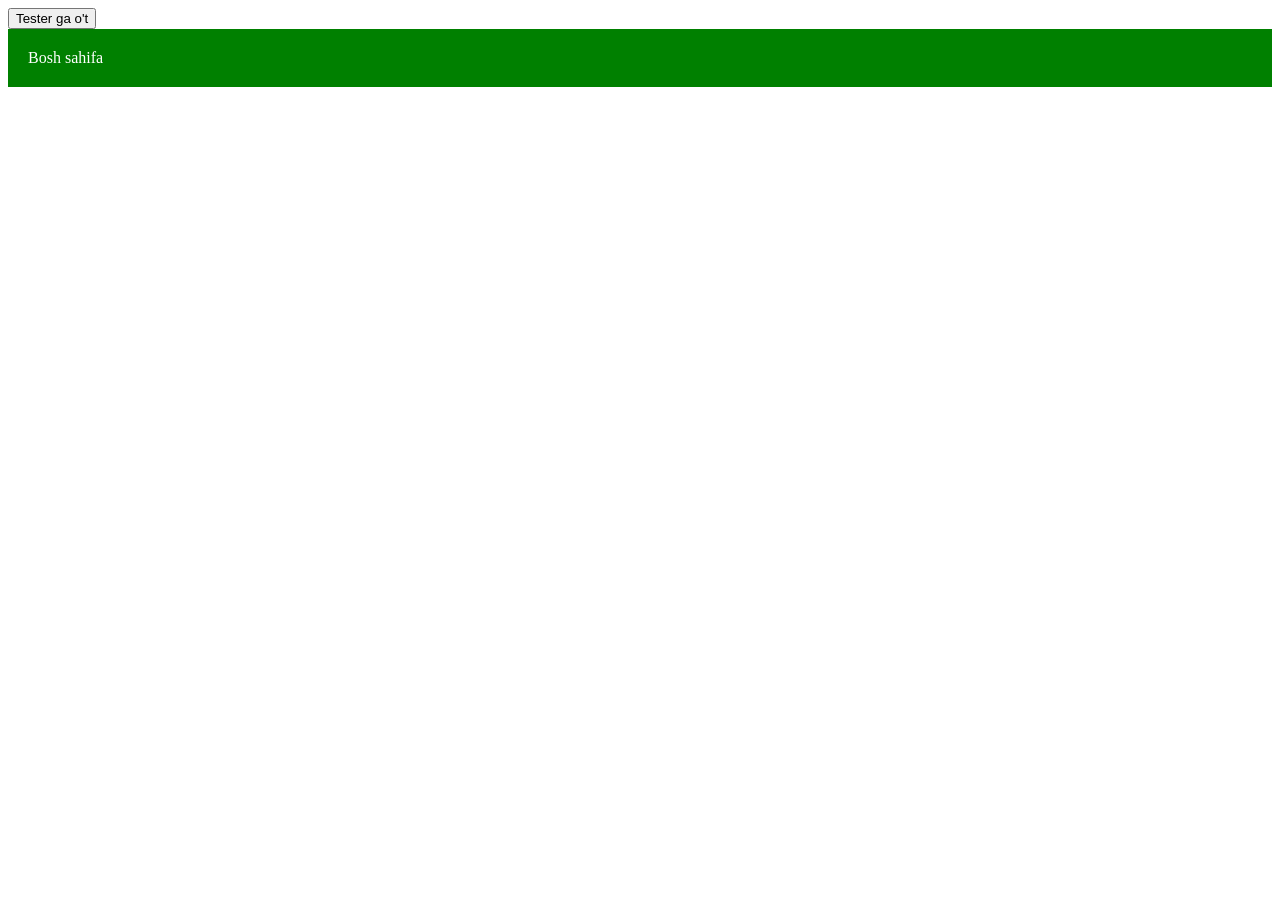
<file: test_sahifa.html>
<!DOCTYPE html>
<html>
<head><meta charset="UTF-8"/></head>
<body>
<button onclick="document.getElementById('s1').style.display='none';document.getElementById('s2').style.display='block'">Tester ga o't</button>
<div id="s1" style="display:block;background:green;padding:20px;color:white">Bosh sahifa</div>
<div id="s2" style="display:none;background:blue;padding:20px;color:white">Tester sahifasi</div>
</body>
</html>
</file>
<file: kimyolab/style.css>
/* KimyoLab 3D — uslublar */
:root{--bg:#0b121b;--bg2:#0f1722;--panel:#151f2c;--panel2:#1c2938;--line:#2a3a4e;--tx:#e8eef5;--mut:#8fa2b8;--acc:#4fd1c5;--acc2:#8aa6ff;--gold:#f5c451;--ok:#5fd38d;--bad:#f06a5c;--r:14px;--hdr:58px;
  color-scheme:dark}
*{box-sizing:border-box}
[hidden]{display:none!important}
html,body{margin:0;background:var(--bg);color:var(--tx);font:15px/1.5 Inter,system-ui,-apple-system,"Segoe UI",Roboto,sans-serif;-webkit-tap-highlight-color:transparent}
body{min-height:100vh;overflow-x:hidden}
button,input,select{font:inherit;color:inherit}
button{cursor:pointer;touch-action:manipulation}
button:disabled{opacity:.45;cursor:default}
a{color:var(--acc)}
sub,sup{font-size:.68em;line-height:0}
h2{margin:0 0 4px;font-size:24px}h3{margin:18px 0 8px;font-size:18px}h4{margin:14px 0 6px;font-size:15px;color:var(--mut);font-weight:600}
.mut{color:var(--mut)}.gold{color:var(--gold)}.ok{color:var(--ok)}.err{color:var(--bad)}
.sub{color:var(--mut);margin:0 0 14px}
#loader{position:fixed;inset:0;z-index:100;background:var(--bg2);display:flex;flex-direction:column;align-items:center;justify-content:center;gap:12px;color:var(--mut);transition:opacity .4s}
#loader.out{opacity:0;pointer-events:none}#loader .flask{font-size:54px;animation:bob 1.2s ease-in-out infinite}
@keyframes bob{50%{transform:translateY(-8px) rotate(-6deg)}}
/* sarlavha */
.topbar{position:sticky;top:0;z-index:30;display:flex;align-items:center;gap:10px;height:var(--hdr);padding:0 14px;background:rgba(15,23,34,.94);backdrop-filter:blur(10px);border-bottom:1px solid var(--line)}
.brand{display:flex;align-items:center;gap:8px;font-size:18px;color:var(--tx);text-decoration:none;white-space:nowrap}.brand small{color:var(--acc);font-weight:800}.logo{font-size:24px}
.tabs{display:flex;gap:2px;flex:1;min-width:0;overflow-x:auto;scrollbar-width:none}.tabs::-webkit-scrollbar{display:none}
.tabs button{display:flex;align-items:center;gap:6px;padding:8px 11px;border:0;border-radius:10px;background:none;color:var(--mut);white-space:nowrap}
.tabs button:hover{background:var(--panel2);color:var(--tx)}.tabs button.active{background:var(--panel2);color:var(--tx);box-shadow:inset 0 -2px var(--acc)}
.tabs em{font-style:normal;font-size:14px}
.me{display:flex;align-items:center;gap:8px}
.player{display:flex;align-items:center;gap:7px;font-size:13px;color:var(--mut);white-space:nowrap}
.player .lv{display:grid;place-items:center;width:28px;height:28px;border-radius:50%;background:linear-gradient(135deg,var(--acc),var(--acc2));color:#08131c;font-weight:800}
.player .xpw{display:flex;flex-direction:column;line-height:1.1}.player .xpw small{font-size:11px}
.xpbar{display:block;width:84px;height:6px;margin-top:3px;background:var(--panel2);border-radius:6px;overflow:hidden}.xpbar i{display:block;height:100%;background:linear-gradient(90deg,var(--acc),var(--acc2))}
.player b{color:var(--tx)}
main{min-height:calc(100vh - var(--hdr))}
.tab{display:none}.tab.active{display:block}
.page{max-width:1240px;margin:0 auto;padding:20px 16px 60px}
.head{margin-bottom:10px}
/* tugmalar */
.btn{display:inline-flex;align-items:center;justify-content:center;gap:6px;padding:9px 15px;border-radius:11px;border:1px solid var(--line);background:var(--panel2);transition:.15s}
.btn:hover{border-color:var(--acc)}.btn.pri{background:var(--acc);border-color:var(--acc);color:#06201d;font-weight:650}.btn.pri:hover{filter:brightness(1.08)}
.btn.ghost{background:transparent}.btn.sm{padding:5px 11px;font-size:13px}.btn.danger{background:var(--bad);border-color:var(--bad);color:#fff}.btn.on{border-color:var(--acc);color:var(--acc)}
.hbtn{display:inline-flex;align-items:center;justify-content:center;min-width:38px;height:38px;padding:0 10px;border-radius:11px;border:1px solid var(--line);background:var(--panel2);font-size:16px}
.hbtn.on{border-color:var(--acc);color:var(--acc)}
.lnk{border:0;background:none;color:var(--acc);padding:0 2px;font-size:inherit}
.row{display:flex;flex-wrap:wrap;gap:8px;align-items:center}.row+.row{margin-top:8px}
input,select{background:var(--panel2);border:1px solid var(--line);border-radius:10px;padding:8px 10px;min-width:0;max-width:100%}
input:focus,select:focus{outline:2px solid rgba(79,209,197,.35);border-color:var(--acc)}
input[type=search]{width:100%}
label{display:inline-flex;align-items:center;gap:5px;color:var(--mut)}label input{color:var(--tx)}
.chips{display:flex;flex-wrap:wrap;gap:6px}
.chip{display:inline-flex;align-items:center;gap:6px;padding:5px 11px;border-radius:20px;border:1px solid var(--line);background:var(--panel2);font-size:13px}
.chip:hover{border-color:var(--acc)}.chip.on{border-color:var(--acc);color:var(--acc);background:rgba(79,209,197,.08)}
.chip i{display:inline-block;width:11px;height:11px;border-radius:3px}
.seg{display:inline-flex;flex-wrap:wrap;gap:2px;padding:3px;border-radius:12px;background:var(--panel);border:1px solid var(--line)}
.seg button{border:0;background:none;padding:6px 11px;border-radius:9px;color:var(--mut);font-size:13px}.seg button.on{background:var(--panel2);color:var(--tx);box-shadow:inset 0 0 0 1px var(--acc)}
.card{background:var(--panel);border:1px solid var(--line);border-radius:var(--r);padding:16px}
.card h3:first-child{margin-top:0}
.prog{height:8px;background:var(--panel2);border-radius:6px;overflow:hidden;margin:8px 0}.prog i{display:block;height:100%;background:linear-gradient(90deg,var(--ok),var(--acc));transition:width .4s}
.prog.big{height:10px}
.pill{display:inline-flex;align-items:center;gap:4px;margin:2px 4px 2px 0;padding:2px 8px;border-radius:12px;background:var(--panel2);font-size:13px}.pill i{font-style:normal;color:var(--mut);font-size:12px}.pill.big{font-size:20px;padding:6px 14px}
.dot{display:inline-block;width:10px;height:10px;border-radius:50%;border:1px solid rgba(255,255,255,.3);margin-right:2px;vertical-align:middle}
.tag{display:inline-block;padding:1px 9px;border-radius:10px;background:rgba(138,166,255,.14);color:var(--acc2);font-size:12px;font-weight:600}
.eq{font-size:16px;color:#cfe0ff;margin:6px 0;line-height:1.7}.eq.big{font-size:26px}
.ion{color:var(--mut);font-size:14px}.ion small{color:var(--mut)}
.arr{display:inline-flex;flex-direction:column;align-items:center;line-height:.9;vertical-align:-2px}.arr small{font-size:10px;color:var(--gold)}
.tbl{border-collapse:collapse;width:100%;margin:8px 0;font-size:14px}.tbl th,.tbl td{padding:6px 8px;border-bottom:1px solid var(--line);text-align:left}.tbl th{color:var(--mut);font-weight:600}.tbl tr.hl td{background:rgba(79,209,197,.08)}
.empty{padding:20px;text-align:center;color:var(--mut);background:var(--panel);border-radius:var(--r)}
.flash{animation:flash 1.2s 2}@keyframes flash{50%{box-shadow:0 0 0 3px var(--gold)}}
/* laboratoriya sahnasi */
.scene{-webkit-touch-callout:none;position:relative;height:calc(100vh - var(--hdr));height:calc(100dvh - var(--hdr));min-height:440px;overflow:hidden;background:#cfd8e0;touch-action:none;user-select:none;-webkit-user-select:none}
.scene canvas.gl{position:absolute;inset:0;width:100%;height:100%;display:block}
.scene.no3d{background:var(--bg2)}
.glass{background:rgba(17,26,38,.82);backdrop-filter:blur(8px);-webkit-backdrop-filter:blur(8px);border:1px solid rgba(120,150,180,.25);border-radius:14px;box-shadow:0 6px 24px rgba(0,0,0,.25)}
.hud-tl{position:absolute;top:10px;left:10px;max-width:min(340px,calc(100% - 180px));z-index:4}
.task{padding:10px 12px;font-size:13.5px}.task .th{display:flex;justify-content:space-between;align-items:center;gap:8px}.task p{margin:6px 0}
.task .x{border:0;background:none;color:var(--mut);font-size:15px;padding:0 4px}
.task ol.steps{margin:6px 0 0;padding:0;list-style:none}.task ol.steps li{padding:3px 0}.task ol.steps li.done{color:var(--mut);text-decoration:line-through}
.hud-tr{position:absolute;top:10px;right:10px;display:flex;gap:6px;z-index:4}
.hud-tr .hbtn{background:rgba(17,26,38,.82)}
#gearBtn span{opacity:.3;filter:grayscale(1);transition:.2s}#gearBtn span.on{opacity:1;filter:none}
.hud-b{position:absolute;left:50%;bottom:12px;transform:translateX(-50%);display:flex;gap:8px;z-index:4}
.hud-b .btn{background:rgba(17,26,38,.86);color:var(--tx);padding:10px 15px;font-weight:600;border-color:rgba(120,150,180,.3)}
.hud-b .btn i{font-style:normal}.hud-b .m{display:none}
.hud-b .btn.on{border-color:var(--acc);color:var(--acc)}
.hud-b .ctx{background:linear-gradient(135deg,rgba(79,209,197,.3),rgba(17,26,38,.88));border-color:rgba(79,209,197,.6)}
.hud-b .ctx.on{background:linear-gradient(135deg,rgba(245,196,81,.3),rgba(17,26,38,.88));border-color:rgba(245,196,81,.7);color:var(--tx)}
/* suzuvchi joystik: chap pastki zonaning istalgan joyiga barmoq qo'yilsa, o'sha yerda paydo bo'ladi */
.joyz{position:absolute;left:0;bottom:0;width:46%;height:52%;z-index:3;touch-action:none}
.joy{position:absolute;width:116px;height:116px;margin:-58px 0 0 -58px;border-radius:50%;background:radial-gradient(circle,rgba(255,255,255,.04) 30%,rgba(255,255,255,.17));border:2px solid rgba(255,255,255,.42);box-shadow:0 2px 14px rgba(0,0,0,.18);opacity:.32;pointer-events:none;transition:opacity .15s}
.joy.act{opacity:1}
.joy i{position:absolute;left:50%;top:50%;width:48px;height:48px;margin:-24px 0 0 -24px;border-radius:50%;background:radial-gradient(circle at 40% 35%,#fff,rgba(220,232,244,.85));box-shadow:0 3px 10px rgba(0,0,0,.3)}
.joy::before{content:"";position:absolute;inset:-2px;border-radius:50%;background:conic-gradient(from -45deg,transparent 0 6%,rgba(255,255,255,.5) 6% 8%,transparent 8% 31%,rgba(255,255,255,.5) 31% 33%,transparent 33% 56%,rgba(255,255,255,.5) 56% 58%,transparent 58% 81%,rgba(255,255,255,.5) 81% 83%,transparent 83%);-webkit-mask:radial-gradient(circle,transparent 62%,#000 63%);mask:radial-gradient(circle,transparent 62%,#000 63%)}
@media (pointer:fine){.joyz{display:none}}
/* reaksiya belgisi: o'zgarish ko'rinib bo'lgach chiqadi, bosilganda izoh ochiladi */
.evt{position:absolute;top:12px;left:50%;transform:translateX(-50%);z-index:5;display:flex;align-items:center;gap:9px;padding:7px 14px 7px 10px;border-radius:24px;border-color:rgba(79,209,197,.55);color:var(--tx);text-align:left;cursor:pointer;max-width:calc(100% - 24px)}
.evt>i{font-style:normal;font-size:20px}.evt div{display:flex;flex-direction:column;line-height:1.2;min-width:0}
.evt b{color:var(--acc);font-size:14px;white-space:nowrap;overflow:hidden;text-overflow:ellipsis}.evt small{color:var(--mut);font-size:11.5px}
.evt em{font-style:normal;color:var(--gold);font-size:12px;font-weight:700;white-space:nowrap}
.evt.pulse{animation:evtin .4s,evtp 1.4s .4s 3}
@keyframes evtin{from{opacity:0;margin-top:-10px}}
@keyframes evtp{50%{box-shadow:0 0 0 7px rgba(79,209,197,.22),0 6px 24px rgba(0,0,0,.25)}}
/* izoh paneli */
#xc .obs{font-size:14.5px;line-height:1.55;margin:8px 0}
#xc .xl{list-style:none;padding:0;margin:10px 0;display:flex;flex-direction:column;gap:6px}
#xc .xl li{padding:8px 11px;border-radius:11px;background:var(--panel2);font-size:13.5px;line-height:1.45}
#xc .dot{display:inline-block;width:12px;height:12px;border-radius:50%;vertical-align:-1px;margin-right:3px;box-shadow:0 0 0 1px rgba(255,255,255,.35)}
#xc .form{display:inline-block;padding:0 7px;border-radius:8px;background:rgba(245,196,81,.13);color:var(--gold);font-size:11.5px}
#xc .row{margin-top:12px}
.tgl{display:flex;align-items:flex-start;gap:10px;margin:16px 0 4px;padding:10px 12px;border-radius:12px;border:1px solid rgba(245,196,81,.35);background:rgba(245,196,81,.06);color:var(--tx);font-size:13px;line-height:1.45;cursor:pointer}
.tgl input{width:20px;height:20px;margin:1px 0 0;accent-color:var(--gold);flex:none}
/* favqulodda holat: ekran effektlari */
.scene::after{content:"";position:absolute;inset:0;pointer-events:none;z-index:3;opacity:0;transition:opacity .5s}
.scene.fx-red::after{opacity:1;background:radial-gradient(ellipse at center,transparent 42%,rgba(210,25,10,.6));animation:vigR 1.1s infinite}
.scene.fx-fire::after{opacity:1;background:radial-gradient(ellipse at 50% 62%,transparent 38%,rgba(255,110,20,.5));animation:vigF .3s infinite alternate}
.scene.fx-gas::after{opacity:1;background:radial-gradient(ellipse at center,rgba(205,220,110,.2),rgba(150,170,50,.55));animation:vigG 2.6s infinite alternate}
@keyframes vigR{50%{opacity:.5}}@keyframes vigF{to{opacity:.68}}@keyframes vigG{to{opacity:.7}}
.scrfx{position:absolute;inset:0;pointer-events:none;z-index:3;display:none;overflow:hidden}
.scene.fx-drops .scrfx{display:block}
.scrfx i{position:absolute;width:calc(24px*var(--s));height:calc(30px*var(--s));border-radius:50% 50% 50% 50%/58% 58% 42% 42%;background:radial-gradient(circle at 34% 30%,rgba(255,255,255,.85),rgba(255,255,255,.16) 42%,rgba(190,225,255,.1));box-shadow:inset 0 -3px 5px rgba(255,255,255,.35),0 2px 4px rgba(0,0,0,.28);opacity:0;animation:drip 5s ease-in forwards}
.scrfx i:nth-child(3n){animation-delay:.15s}.scrfx i:nth-child(3n+1){animation-delay:.3s}
@keyframes drip{0%{transform:scale(.2);opacity:0}6%{transform:scale(1);opacity:1}65%{opacity:.85}100%{transform:translateY(70px) scale(.85,1.25);opacity:0}}
/* favqulodda holat kartasi: o'ng tomonda (telefonda — pastda), 3D sahna ko'rinib turadi */
.emg{position:fixed;inset:0;z-index:80;display:flex;align-items:stretch;justify-content:flex-end;padding:calc(var(--hdr) + 8px) 10px 10px;background:radial-gradient(ellipse at 35% 50%,transparent 40%,rgba(80,0,0,.42));animation:emgIn .3s}
.emg.fire{background:radial-gradient(ellipse at 35% 50%,transparent 40%,rgba(90,35,0,.42))}.emg.gas{background:radial-gradient(ellipse at 35% 50%,rgba(60,70,0,.15) 30%,rgba(50,60,0,.5))}
.emg-card{align-self:center;width:min(460px,50%);max-height:100%;overflow:auto;overscroll-behavior:contain;padding:16px 18px 18px;border-radius:18px;background:rgba(19,27,38,.97);border:2px solid var(--bad);box-shadow:0 0 0 4px rgba(240,106,92,.16),0 24px 60px rgba(0,0,0,.55);animation:emgShake .5s}
.emg.fire .emg-card{border-color:#ff8a3d;box-shadow:0 0 0 4px rgba(255,138,61,.16),0 24px 60px rgba(0,0,0,.55)}.emg.gas .emg-card{border-color:#c8d86a;box-shadow:0 0 0 4px rgba(200,216,106,.16),0 24px 60px rgba(0,0,0,.55)}
.emg-head{display:flex;align-items:center;gap:12px}.emg-head .ic{font-size:38px;line-height:1;animation:emgBlink 1s infinite}
.emg-head b{display:block;font-size:18px;letter-spacing:.4px;color:#ffb3a8}.emg.fire .emg-head b{color:#ffc58f}.emg.gas .emg-head b{color:#e2ef8f}.emg-head small{color:var(--mut)}
.emg .cause{margin:10px 0 4px;font-size:14px;line-height:1.45}.emg .ppe{margin:4px 0;font-size:13px;color:var(--ok)}
.emg-timer{height:6px;margin:10px 0 2px;border-radius:4px;background:var(--panel2);overflow:hidden}.emg-timer i{display:block;height:100%;background:linear-gradient(90deg,var(--bad),var(--gold));transition:width .1s linear}
.emg h4{margin:10px 0 8px;color:var(--tx);font-size:15.5px}
.emg-opts{display:grid;gap:7px}
.emg-opts .opt{text-align:left;padding:11px 13px;border-radius:12px;border:1px solid var(--line);background:var(--panel2);font-size:14px;line-height:1.35;color:var(--tx)}
.emg-opts .opt:hover:not(:disabled){border-color:var(--acc)}.emg-opts .opt:disabled{cursor:default;opacity:.7}
.emg-opts .opt.ok{border-color:var(--ok);background:rgba(95,211,141,.15);opacity:1}.emg-opts .opt.no{border-color:var(--bad);background:rgba(240,106,92,.15);opacity:1}
.emg-fb{margin:10px 0 0;padding:10px 12px;border-radius:12px;font-size:14px;line-height:1.45}
.emg-fb.good{background:rgba(95,211,141,.12);border:1px solid rgba(95,211,141,.45)}.emg-fb.bad{background:rgba(240,106,92,.12);border:1px solid rgba(240,106,92,.45)}
.emg-aid{margin-top:10px}.emg-aid ol{margin:6px 0;padding-left:22px;font-size:14px;line-height:1.45}.emg-aid li{margin:4px 0}
.emg-aid .pre{font-size:13.5px;padding:8px 10px;border-radius:10px;background:rgba(245,196,81,.08);border:1px solid rgba(245,196,81,.3)}
.emg-aid .btn{width:100%;margin-top:8px}
@keyframes emgIn{from{opacity:0}}@keyframes emgBlink{50%{opacity:.4}}
@keyframes emgShake{0%,100%{transform:none}20%{transform:translate(-7px,2px)}40%{transform:translate(6px,-2px)}60%{transform:translate(-3px,1px)}80%{transform:translate(2px,0)}}
.tip{position:absolute;z-index:6;pointer-events:none;padding:6px 10px;border-radius:10px;background:rgba(10,16,24,.92);font-size:13px;max-width:240px;border:1px solid var(--line)}
.tip .hz,.chip .hz{color:var(--gold);font-style:normal}
.pop{position:absolute;top:12px;left:50%;transform:translateX(-50%);z-index:5;width:min(540px,calc(100% - 380px));min-width:280px;padding:10px 14px;cursor:pointer;animation:popin .35s}
.pop p{margin:4px 0;font-size:14px}.pop .eq{font-size:15px}
@keyframes popin{from{opacity:0;transform:translate(-50%,-10px)}}
.rot{position:absolute;left:10px;right:10px;bottom:70px;z-index:6;padding:10px 40px 10px 14px;font-size:14px}.rot .x{position:absolute;right:8px;top:6px;border:0;background:none;color:var(--mut);font-size:16px}
/* panellar */
.panel{position:absolute;top:58px;right:10px;bottom:68px;width:min(430px,calc(100% - 20px));overflow:auto;z-index:7;padding:0 14px 14px;background:rgba(17,26,38,.95);backdrop-filter:blur(10px);border:1px solid var(--line);border-radius:16px;display:none;overscroll-behavior:contain}
.panel.open{display:block;animation:slide .25s}
@keyframes slide{from{opacity:0;transform:translateX(16px)}}
.panel header{position:sticky;top:0;display:flex;justify-content:space-between;align-items:center;padding:12px 0 8px;background:rgba(17,26,38,.98);z-index:1}
.panel header h3{margin:0}.grip{display:none}
.btn.wide{width:100%;margin:8px 0}
#rgl .chips,#rgr .chips{display:grid;grid-template-columns:repeat(auto-fill,minmax(112px,1fr))}
.gf{margin:8px 0 2px}.gf .chip{padding:5px 10px}
.chip.tap{animation:tap .45s}@keyframes tap{40%{transform:scale(.94);border-color:var(--acc);background:rgba(79,209,197,.18)}}.panel .x{border:0;background:var(--panel2);border-radius:9px;width:32px;height:32px;color:var(--mut)}
.panel h4{margin:14px 0 6px}
.chip.rg{flex-direction:column;align-items:flex-start;gap:0;padding:6px 10px;border-radius:12px;position:relative;line-height:1.25}
.chip.rg b{font-size:14px}.chip.rg small{color:var(--mut);font-size:11.5px}.chip.rg .hz{position:absolute;top:3px;right:6px;font-size:11px}
.rg-acid{border-left:3px solid #c0392b}.rg-base{border-left:3px solid #2e5ea8}.rg-salt{border-left:3px solid #2e7d32}.rg-solid{border-left:3px solid #8d6e63}.rg-org{border-left:3px solid #8e24aa}.rg-ind{border-left:3px solid #f39c12}
.stats{display:grid;grid-template-columns:repeat(3,1fr);gap:8px;margin:12px 0 6px;text-align:center}
.stats div{background:var(--panel2);border-radius:12px;padding:8px 4px}.stats b{display:block;font-size:20px}.stats small{color:var(--mut);font-size:12px}
.phbar{position:relative;height:10px;margin:6px 2px 14px;border-radius:6px;background:linear-gradient(90deg,#d7263d,#f46036,#f2c14e,#2fb344,#1b98e0,#3f4fd6,#6a2c91)}
.phbar i{position:absolute;top:-5px;width:6px;height:20px;border-radius:3px;background:#fff;box-shadow:0 0 0 2px #0b121b;transition:left .4s}
.phbar.sm{margin-top:10px}
.acts{display:grid;grid-template-columns:repeat(auto-fill,minmax(122px,1fr));gap:6px;margin:8px 0}
.acts button{padding:9px 8px;border-radius:11px;border:1px solid var(--line);background:var(--panel2);font-size:13.5px}
.acts button.on{border-color:var(--gold);color:var(--gold);background:rgba(245,196,81,.08)}
.cont{font-size:14px}.cont>div{margin:6px 0}.cont small{color:var(--mut);margin-right:4px}
#v2d{display:block;width:100%;max-width:300px;margin:0 auto;background:var(--panel2);border-radius:12px}
.log{display:flex;flex-direction:column;gap:8px}
.entry{background:var(--panel2);border-radius:12px;padding:9px 11px;border:1px solid var(--line)}
.entry .eh{display:flex;justify-content:space-between;align-items:center}
.entry p{margin:4px 0 0;font-size:13.5px;color:#c9d6e3}
.why{border:1px solid var(--line);background:none;border-radius:8px;font-size:12px;padding:2px 8px;color:var(--acc)}
.gear-it{display:flex;align-items:center;gap:10px;width:100%;margin:6px 0;padding:11px;border-radius:12px;border:1px solid var(--line);background:var(--panel2);text-align:left}
.gear-it .ic{font-size:22px}.gear-it span:nth-child(2){flex:1}.gear-it b{font-size:13px;color:var(--acc)}.gear-it.on{border-color:var(--ok)}.gear-it.on b{color:var(--ok)}
.chat{display:flex;flex-direction:column;gap:8px;margin:8px 0;max-height:46vh;overflow:auto}
.msg{padding:9px 12px;border-radius:12px;background:var(--panel2);font-size:14px;max-width:92%}.msg.me{align-self:flex-end;background:#1d3a4a}.msg ul{margin:4px 0;padding-left:18px}
#qf{margin-top:8px}#qf input{flex:1}
/* toast va oyna */
#toasts{position:fixed;right:14px;bottom:14px;display:flex;flex-direction:column;gap:8px;z-index:60;max-width:min(380px,calc(100% - 28px))}
.toast{padding:9px 14px;border-radius:12px;background:rgba(28,41,56,.97);border:1px solid var(--line);box-shadow:0 8px 24px rgba(0,0,0,.35);font-size:14px;animation:tin .3s;transition:opacity .4s,transform .4s}
.toast.gold{border-color:var(--gold)}.toast.out{opacity:0;transform:translateY(8px)}
@keyframes tin{from{opacity:0;transform:translateY(10px)}}
.back{position:fixed;inset:0;z-index:50;display:flex;align-items:center;justify-content:center;padding:14px;background:rgba(0,0,0,.55);animation:fade .2s}
@keyframes fade{from{opacity:0}}
.modal{position:relative;width:100%;max-width:460px;max-height:90vh;overflow:auto;padding:22px;border-radius:18px;background:var(--panel);border:1px solid var(--line);box-shadow:0 20px 60px rgba(0,0,0,.5);outline:none}
.modal.wide{max-width:780px}.modal .x{position:absolute;top:10px;right:10px;border:0;background:var(--panel2);border-radius:9px;width:32px;height:32px;color:var(--mut)}
.modal h3{margin-top:0}.done-ic{font-size:44px;text-align:center}.modal .row{margin-top:14px}
.help{padding-left:18px}.help li{margin:6px 0}
/* davriy jadval */
.toolbar{display:flex;flex-wrap:wrap;gap:10px;align-items:center;margin-bottom:8px}.toolbar input{flex:1;min-width:200px}
.legend{display:flex;flex-wrap:wrap;gap:6px;margin:8px 0 10px;align-items:center}
.grad{display:inline-grid;grid-template-columns:auto 1fr auto;gap:4px 8px;align-items:center;min-width:260px;font-size:12px;color:var(--mut)}.grad i{grid-column:1/-1;height:10px;border-radius:5px}
.ptwrap{overflow-x:auto;padding-bottom:8px}
.pt{display:grid;grid-template-columns:repeat(18,minmax(52px,1fr));grid-template-rows:18px repeat(7,auto) 10px auto auto;gap:3px;min-width:980px}
.gn{font-size:11px;color:var(--mut);text-align:center;align-self:end}
.cell{position:relative;display:flex;flex-direction:column;align-items:center;justify-content:center;aspect-ratio:1;border:0;border-radius:7px;padding:2px;line-height:1.1;transition:transform .12s,opacity .2s;color:#111}
.cell small{position:absolute;top:2px;left:4px;font-size:9px;opacity:.8}.cell b{font-size:17px}.cell span{font-size:8.5px;opacity:.85;max-width:100%;overflow:hidden;text-overflow:ellipsis;white-space:nowrap}.cell em{font-style:normal;font-size:8px;opacity:.7}
.cell:hover{transform:scale(1.14);z-index:3;box-shadow:0 6px 18px rgba(0,0,0,.4)}.cell.dim{opacity:.13}.cell.hit{box-shadow:0 0 0 3px #fff}
.ph{display:flex;align-items:center;justify-content:center;font-size:10px;color:var(--mut);border:1px dashed var(--line);border-radius:7px}
.quiz{margin-top:16px}.qh{display:flex;flex-wrap:wrap;gap:10px;align-items:center}.qbig{font-size:26px;color:var(--acc)}
.opt{padding:9px 14px;border-radius:11px;border:1px solid var(--line);background:var(--panel2);text-align:left}
.opt:hover{border-color:var(--acc)}.opt.ok{border-color:var(--ok);background:rgba(95,211,141,.12)}.opt.no{border-color:var(--bad);background:rgba(240,106,92,.12)}
.opts{display:flex;flex-direction:column;gap:6px;margin:6px 0}.opts.row{flex-direction:row}
.elhead{display:flex;gap:16px;align-items:center;margin-bottom:10px}
.bigsym{display:flex;flex-direction:column;align-items:center;justify-content:center;width:96px;height:96px;border-radius:16px;color:#111;flex-shrink:0}
.bigsym small{font-size:13px}.bigsym b{font-size:40px;line-height:1}.bigsym em{font-style:normal;font-size:12px}
.elbody{display:grid;grid-template-columns:200px 1fr;gap:14px;align-items:center}
.bohr{width:200px;height:200px;color:var(--tx)}.bohr .orb{transform-origin:110px 110px;animation:spin linear infinite}
@keyframes spin{to{transform:rotate(360deg)}}
.kv{display:grid;grid-template-columns:auto 1fr;gap:5px 14px;font-size:14px}.kv span{color:var(--mut)}.kv .ec{font-weight:500}
.modal .nav{justify-content:space-between}
/* molekulalar */
.molwrap{display:grid;grid-template-columns:300px 1fr;gap:16px}
.mollist{max-height:calc(100vh - 200px);overflow:auto;padding-right:4px}
.mollist .chip{flex-direction:column;align-items:flex-start;gap:0;border-radius:12px;line-height:1.2}.mollist .chip small{color:var(--mut);font-size:11.5px}
.molview{display:flex;flex-direction:column;gap:12px}
.mv{position:relative;height:460px;border-radius:var(--r);background:radial-gradient(circle at 50% 40%,#1d2c40,#0a1119);overflow:hidden;touch-action:none;cursor:grab}
.mv canvas{display:block;width:100%;height:100%}
.mvtools{position:absolute;top:10px;left:10px;right:10px;display:flex;flex-wrap:wrap;gap:6px;z-index:2}.mvtools .seg{background:rgba(17,26,38,.8)}
/* darslar, zanjirlar, amaliyot */
.acc{display:flex;flex-direction:column;gap:10px}
details.item{background:var(--panel);border:1px solid var(--line);border-radius:var(--r);overflow:hidden}
details.item summary{display:flex;align-items:center;gap:10px;padding:13px 16px;cursor:pointer;list-style:none}
details.item summary::-webkit-details-marker{display:none}details.item[open] summary{border-bottom:1px solid var(--line)}
.num{display:grid;place-items:center;flex-shrink:0;width:26px;height:26px;border-radius:50%;background:var(--panel2);font-size:13px;color:var(--mut)}
.done{color:var(--ok);margin-left:auto}
details.item .body{padding:4px 18px 16px}.body ul{padding-left:20px}.body li{margin:3px 0}
.qq{margin:10px 0}
.cgrid,.pgrid{display:grid;grid-template-columns:repeat(auto-fill,minmax(340px,1fr));gap:12px}
.chain .th,.prac .th{display:flex;align-items:center;gap:8px;margin-bottom:6px}.chain .th .mut{margin-left:auto}.chain .done{margin-left:0}
.path{display:flex;flex-wrap:wrap;align-items:center;gap:4px;margin:8px 0}.nd{padding:3px 9px;border-radius:9px;background:var(--panel2);color:var(--mut)}.nd.on{color:var(--tx);border:1px solid var(--acc)}.ar{color:var(--mut)}
.eqs{margin:8px 0;padding-left:20px;color:#cfe0ff;font-size:14px}
.prac p{margin:6px 0 8px;color:#c9d6e3}.prac details{margin-bottom:10px;font-size:13.5px;color:var(--mut)}.prac.done{border-color:rgba(95,211,141,.5)}
/* hisoblash */
.tgrid{display:grid;grid-template-columns:repeat(auto-fill,minmax(360px,1fr));gap:12px}.tgrid .wide{grid-column:1/-1}
.out{margin-top:10px;padding:10px 12px;min-height:40px;border-radius:11px;background:var(--panel2);font-size:14px;overflow-x:auto}.out:empty{display:none}
.res{font-size:17px;margin-bottom:6px}.res.big{font-size:20px}
.bar{display:inline-block;width:60px;height:8px;margin-right:6px;border-radius:4px;background:linear-gradient(90deg,var(--acc) var(--w),var(--line) var(--w));vertical-align:middle}
/* yutuqlar */
.statgrid{display:grid;grid-template-columns:repeat(auto-fill,minmax(150px,1fr));gap:10px;margin:10px 0}
.statgrid div{background:var(--panel);border:1px solid var(--line);border-radius:var(--r);padding:12px}.statgrid b{font-size:26px;display:block}.statgrid small{color:var(--mut)}
.badges{display:grid;grid-template-columns:repeat(auto-fill,minmax(230px,1fr));gap:10px}
.badge{display:flex;gap:12px;align-items:center;padding:12px;border-radius:var(--r);background:var(--panel);border:1px solid var(--line);opacity:.45;filter:grayscale(.8)}
.badge.on{opacity:1;filter:none;border-color:var(--gold)}.badge .ic{font-size:30px}.badge small{display:block;color:var(--mut)}
.dlist{display:grid;grid-template-columns:repeat(auto-fill,minmax(340px,1fr));gap:10px;margin-top:10px}
/* moslashuvchanlik */
@media (max-width:1360px){.tabs button:not(.active) em{display:none}.tabs button{padding:8px 10px}.player .xpw small{display:none}}
@media (max-width:1100px){.tabs em{display:none}.tabs button{padding:8px 10px;font-size:18px}}
@media (max-width:760px){
  :root{--hdr:52px}
  .topbar{padding:0 6px;gap:4px}.brand span:last-child{display:none}.player .xpw,.player>b,.player>small{display:none}.me{gap:4px}.me .hbtn{height:34px;min-width:34px;padding:0 6px}
  .tabs button{padding:7px 8px}
  .page{padding:14px 12px 50px}
  .scene{min-height:380px}
  .hud-tl{max-width:calc(100% - 150px)}.task{font-size:12.5px;padding:8px 10px}
  .hud-tr .lbl{display:none}.hud-tr .hbtn{height:34px;min-width:34px;font-size:14px;padding:0 7px}
  .hud-tl{max-width:calc(100% - 162px)}
  .pop{top:52px;bottom:auto;left:10px;right:10px;transform:none;width:auto;min-width:0}
  .scene.sheet .hud-tl,.scene.sheet .joyz,.scene.sheet .rot{display:none}
  .emg{padding:0;align-items:flex-end;justify-content:center;background:radial-gradient(ellipse at 50% 25%,transparent 30%,rgba(80,0,0,.42))}
  .emg-card{align-self:auto;width:100%;max-height:64%;border-radius:20px 20px 0 0;border-width:2px 0 0;padding:14px 14px 18px}
  .emg-head .ic{font-size:32px}.emg-head b{font-size:16px}.emg .cause{font-size:13.5px}.emg-opts .opt{padding:10px 12px;font-size:13.5px}
  .panel{top:auto;bottom:0;left:0;right:0;width:auto;height:56%;border-radius:18px 18px 0 0;border-bottom:0;transition:height .22s}
  .panel header{touch-action:none;cursor:grab;padding-top:18px}.grip{display:block;position:absolute;top:7px;left:50%;width:44px;height:5px;margin-left:-22px;border-radius:3px;background:rgba(255,255,255,.32)}
  input,select{font-size:16px}
  #rgl .chips,#rgr .chips{grid-template-columns:repeat(auto-fill,minmax(100px,1fr))}
  .tgrid .row input{flex:1 1 90px}#sq,#bq,#oxf,#mf{flex:1 1 100%!important}.tgrid .row select{flex:1 1 auto}
  @keyframes slide{from{opacity:0;transform:translateY(30px)}}
  .molwrap{grid-template-columns:1fr}.mollist{max-height:none;order:2}.mv{height:340px}
  .elbody{grid-template-columns:1fr;justify-items:center}.bohr{width:180px;height:180px}
  .cgrid,.pgrid,.tgrid,.dlist{grid-template-columns:1fr}
  #toasts{left:10px;right:10px;bottom:auto;top:calc(var(--hdr) + 8px);max-width:none}
  h2{font-size:21px}
}
@media (max-width:430px){.brand{display:none}.tabs{justify-content:space-between}}
/* yotiq telefon */
@media (max-height:500px) and (pointer:coarse){
  :root{--hdr:44px}.topbar{height:44px}.tabs em{display:none}.brand span:last-child,.player .xpw,.player>b,.player>small{display:none}
  .scene{min-height:0}.joy{width:104px;height:104px;margin:-52px 0 0 -52px}
  .emg{padding:8px;align-items:stretch;justify-content:flex-end}.emg-card{align-self:stretch;width:min(430px,50%);max-height:none;border-radius:16px;border-width:2px}
  .evt{top:50px;left:auto;right:8px;transform:none}.scene.sheet .evt{right:calc(min(400px,48%) + 18px)}
  .panel{top:50px;bottom:8px;right:8px;left:auto;width:min(400px,48%);height:auto!important;border-radius:16px;border-bottom:1px solid var(--line)}
  .panel header{padding-top:12px;cursor:default}.grip{display:none!important}.pop{top:8px;bottom:auto;left:50%;right:auto;transform:translateX(-50%);width:min(420px,calc(100% - 420px))}.rot{display:none}
}
/* sensorli ekran: o'ng pastda katta asosiy tugma va uning atrofida yoy bo'ylab kichik tugmalar */
@media (max-width:760px),(pointer:coarse){
  .hud-b{left:auto;right:10px;bottom:10px;transform:none;display:block;width:150px;height:150px;pointer-events:none}
  .hud-b .btn{position:absolute;pointer-events:auto;flex-direction:column;gap:0;width:56px;height:56px;padding:0;border-radius:50%;font-size:9.5px;font-weight:650;line-height:1.1;box-shadow:0 4px 14px rgba(0,0,0,.3)}
  .hud-b .btn i{font-size:21px;line-height:1.05}.hud-b .l{display:none}.hud-b .m{display:block;max-width:52px;overflow:hidden;text-overflow:ellipsis;white-space:nowrap}
  .hud-b .ctx{right:0;bottom:0;width:78px;height:78px;font-size:11px}.hud-b .ctx i{font-size:28px}
  .hud-b [data-p="vessel"]{right:88px;bottom:11px}
  .hud-b [data-p="rg"]{right:66px;bottom:66px}
  .hud-b [data-p="chat"]{right:11px;bottom:88px}
  .hud-b .btn:active{transform:scale(.93)}
  .evt{top:52px;left:auto;right:8px;transform:none;max-width:min(240px,calc(100% - 16px));padding:6px 12px 6px 9px}
  .evt b{font-size:13px}.evt small{font-size:11px}
}
@media (max-width:760px) and (max-height:700px){.hud-b{transform:scale(.9);transform-origin:100% 100%}}
@media (prefers-reduced-motion:reduce){*{animation:none!important;transition:none!important}}
</file>
